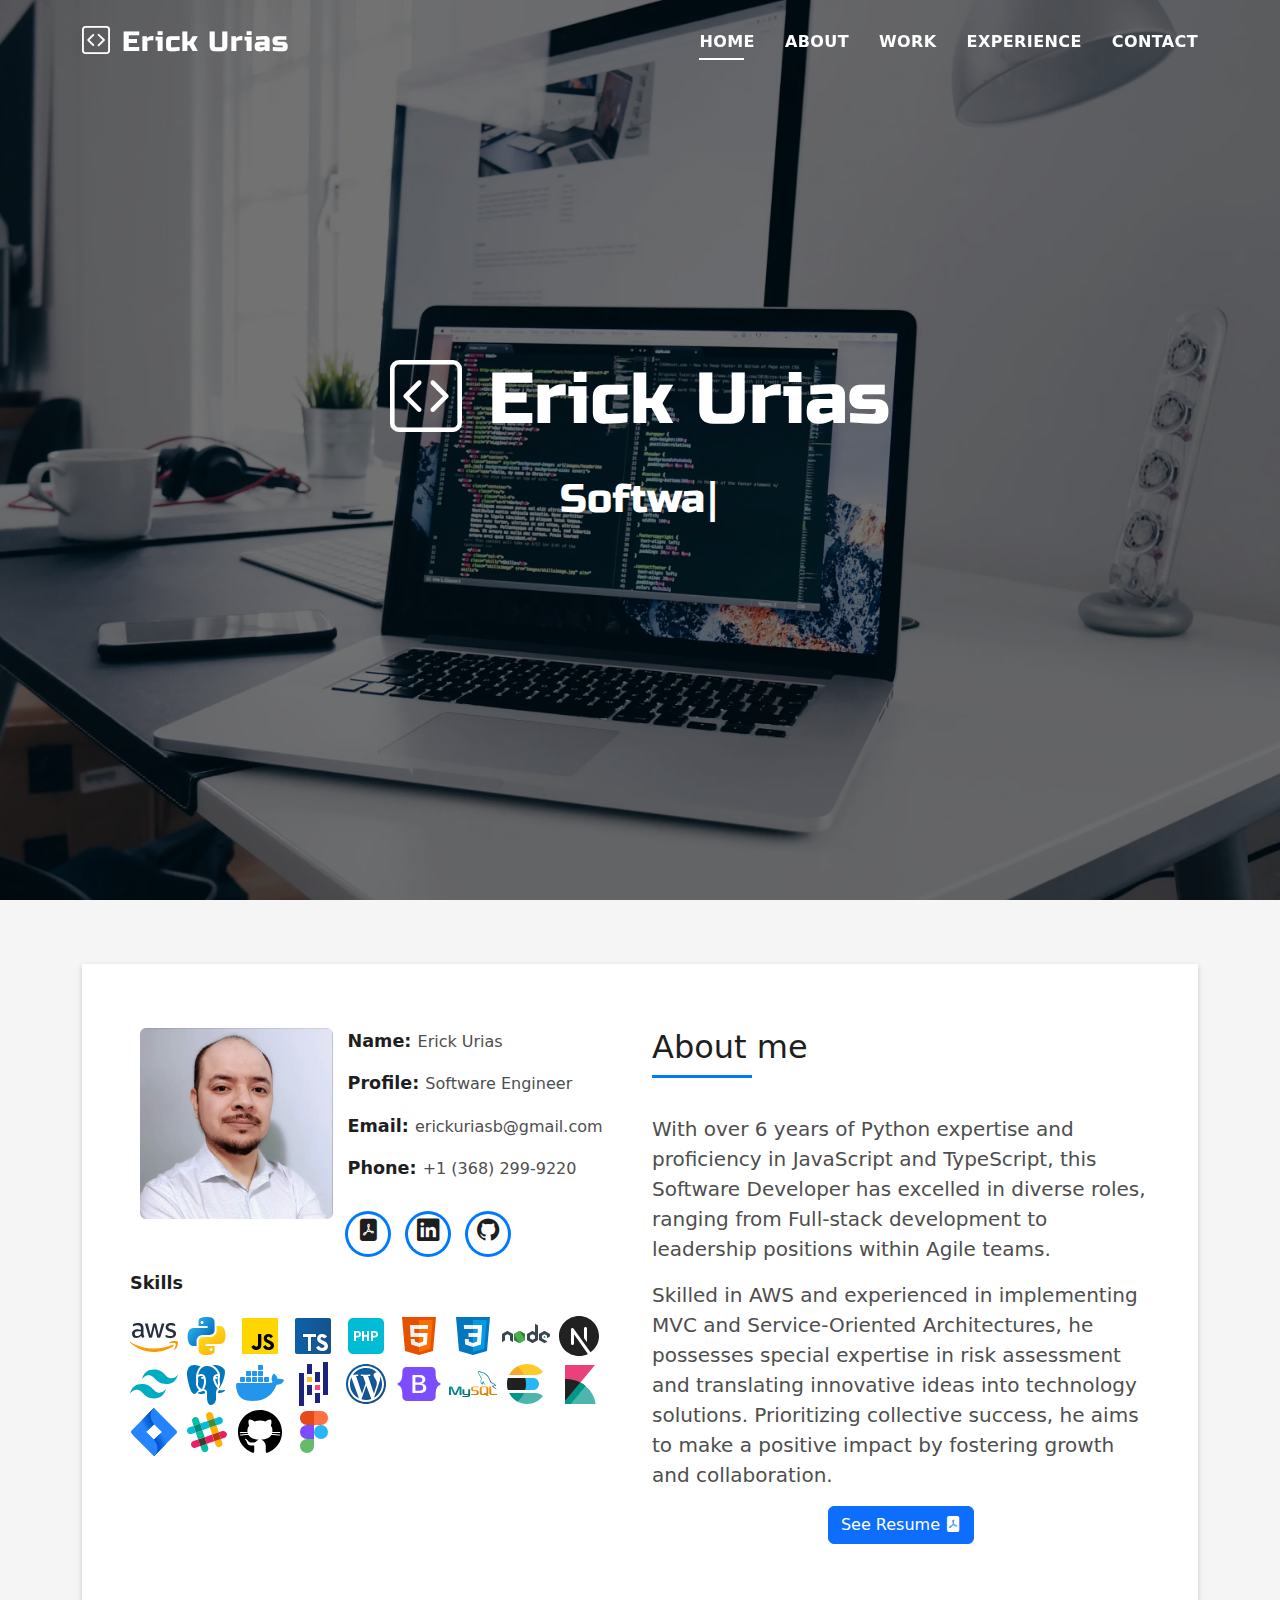
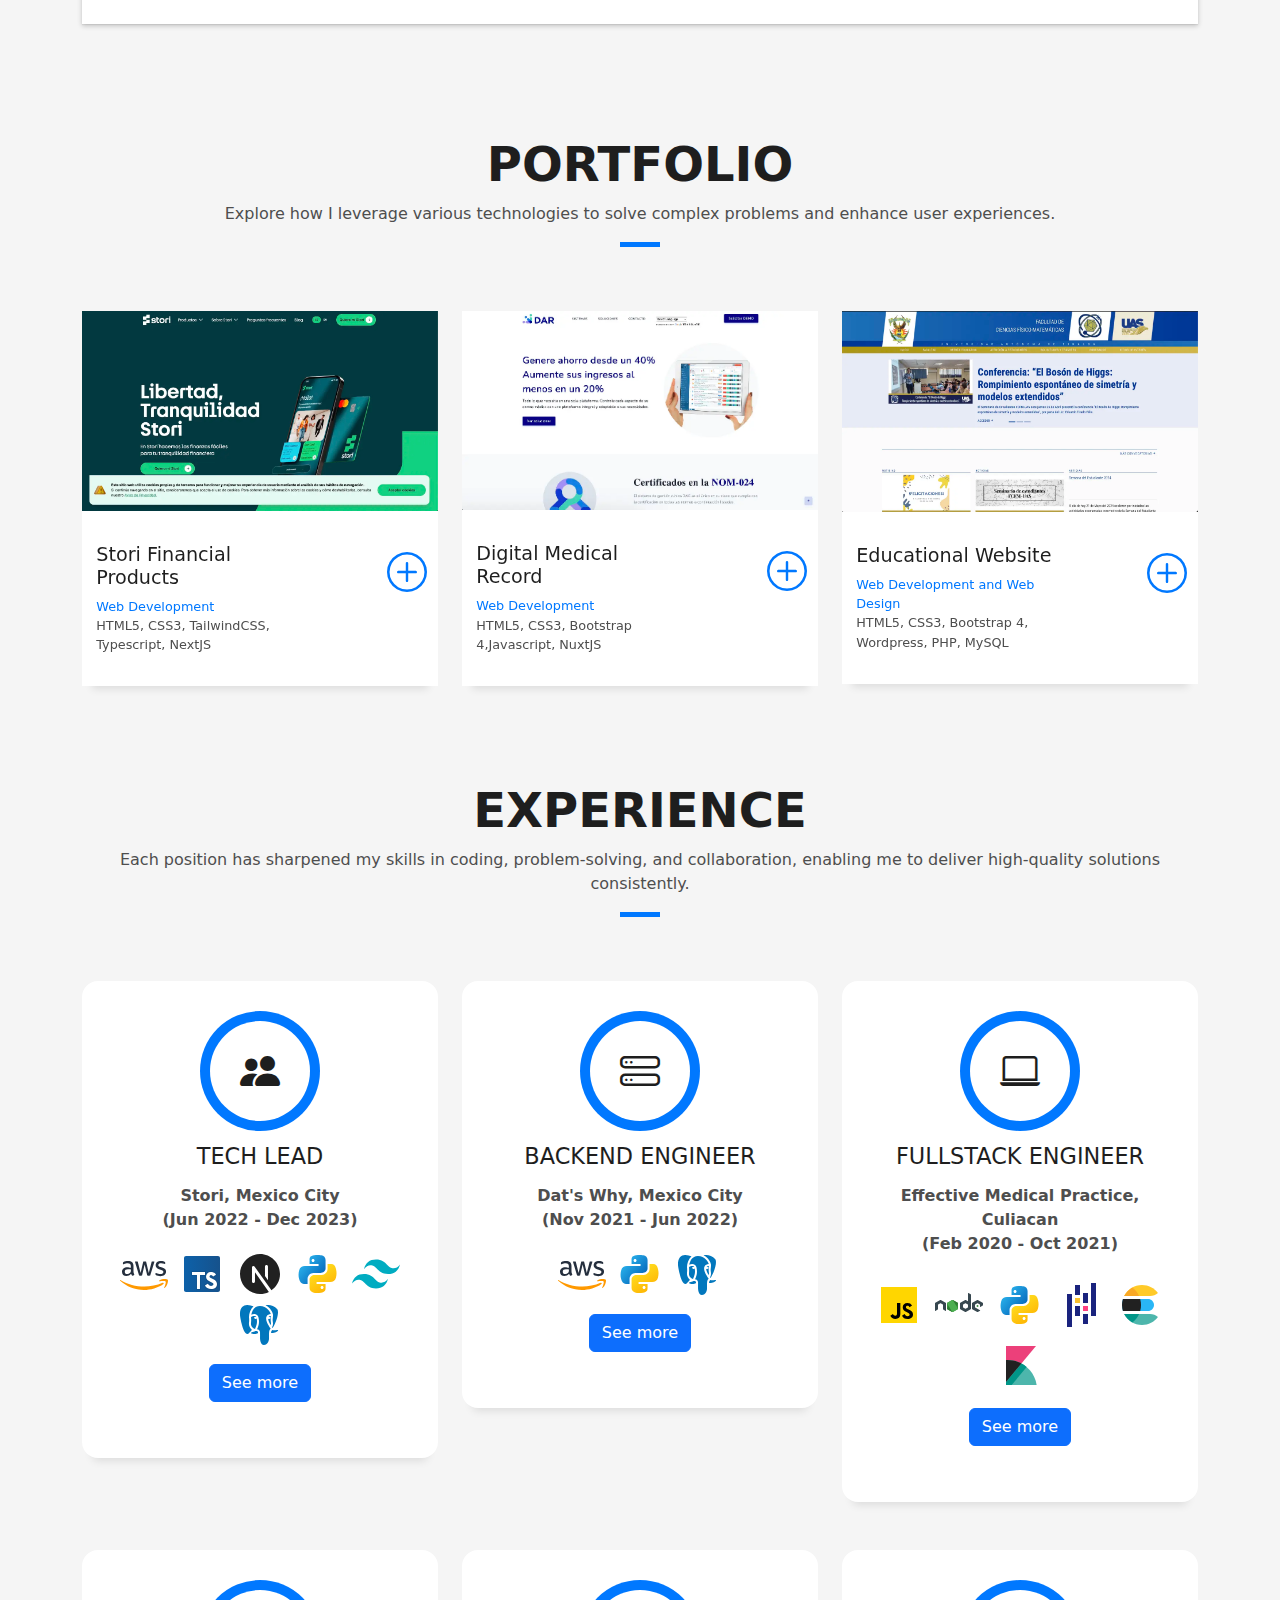
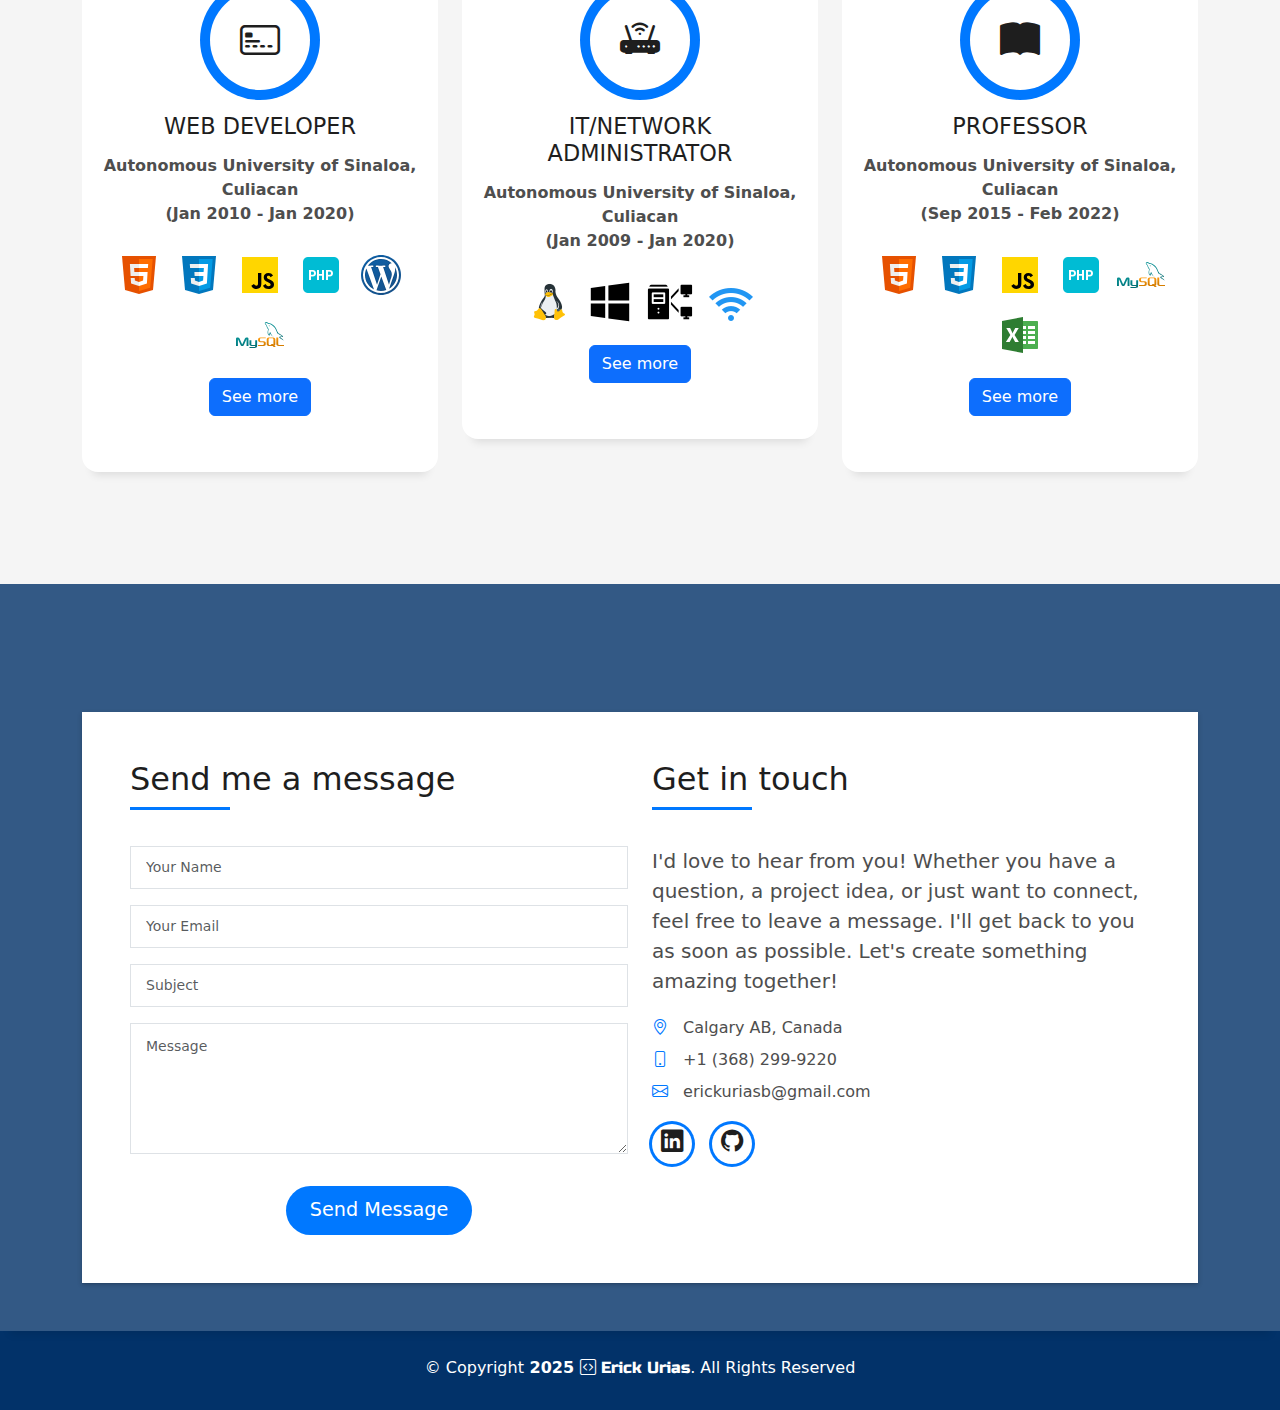
<file: index.html>
<!DOCTYPE html>
<html lang="en">

<head>
  <meta charset="utf-8">
  <meta content="width=device-width, initial-scale=1.0" name="viewport">

  <title>Erick Urias Portfolio</title>
  <meta content="" name="description">
  <meta content="" name="keywords">

  <!-- Favicons -->
  <link href="assets/img/favicon.svg" rel="icon">
  <link href="assets/img/favicon.svg" rel="apple-touch-icon">

  <!-- Vendor CSS Files -->
  <link href="assets/vendor/bootstrap/css/bootstrap.min.css" rel="stylesheet">
  <link href="assets/vendor/bootstrap-icons/bootstrap-icons.css" rel="stylesheet">
  <link href="assets/vendor/glightbox/css/glightbox.min.css" rel="stylesheet">
  <link href="assets/vendor/swiper/swiper-bundle.min.css" rel="stylesheet">

  <!-- Template Main CSS File -->
  <link href="assets/css/style.css" rel="stylesheet">
  <style>
    @import url('https://fonts.googleapis.com/css2?family=Inter:wght@100..900&family=Orbitron:wght@400..900&family=Russo+One&display=swap');

    .erick-logo {
      font-family: "Russo One", sans-serif;
      font-weight: 400;
      font-style: normal;
    }
  </style>
</head>

<body>
  <!-- ======= Header ======= -->
  <header id="header" class="fixed-top">
    <div class="container d-flex align-items-center justify-content-between">

      <h1 class="logo"><a href="/"><i class="bi bi-code-square"></i> <span class="erick-logo">Erick Urias</span></a>
      </h1>

      <nav id="navbar" class="navbar">
        <ul>
          <li><a class="nav-link scrollto active" href="#hero">Home</a></li>
          <li><a class="nav-link scrollto" href="#about">About</a></li>
          <li><a class="nav-link scrollto " href="#work">Work</a></li>
          <li><a class="nav-link scrollto" href="#experience">Experience</a></li>
          <li><a class="nav-link scrollto" href="#contact">Contact</a></li>
        </ul>
        <i class="bi bi-list mobile-nav-toggle"></i>
      </nav><!-- .navbar -->

    </div>
  </header><!-- End Header -->

  <!-- ======= Hero Section ======= -->
  <div id="hero" class="hero route bg-image" style="background-image: url(assets/img/background-hero.webp)">
    <div class="overlay-itro"></div>
    <div class="hero-content display-table">
      <div class="table-cell">
        <div class="container">
          <!--<p class="display-6 color-d">Hello, world!</p>-->
          <h1 class="hero-title mb-4"><i class="bi bi-code-square"></i> <span class="erick-logo">Erick Urias</span></h1>
          <p class="hero-subtitle"><span class="typed erick-logo"
              data-typed-items="Software Engineer, Tech Lead, Backend,Fullstack"></span></p>
          <!-- <p class="pt-3"><a class="btn btn-primary btn js-scroll px-4" href="#about" role="button">Learn More</a></p> -->
        </div>
      </div>
    </div>
  </div><!-- End Hero Section -->

  <main id="main">

    <!-- ======= About Section ======= -->
    <section id="about" class="about-mf sect-pt4 route">
      <div class="container">
        <div class="row">
          <div class="col-sm-12">
            <div class="box-shadow-full">
              <div class="row">
                <div class="col-md-6">
                  <div class="row">
                    <div class="col-sm-6 col-md-5">
                      <div class="about-img">
                        <img loading="lazy" src="assets/img/erick.webp" class="img-fluid rounded b-shadow-a" alt="">
                      </div>
                    </div>
                    <div class="col-sm-6 col-md-7">
                      <div class="about-info">
                        <p><span class="title-s">Name: </span> <span>Erick Urias</span></p>
                        <p><span class="title-s">Profile: </span> <span>Software Engineer</span></p>
                        <p><span class="title-s">Email: </span> <span>erickuriasb@gmail.com</span></p>
                        <p><span class="title-s">Phone: </span> <span>+1 (368) 299-9220</span></p>
                      </div>
                      <div class="socials">
                        <ul>
                          <li><a href="assets/docs/Resume_Erick_Urias.pdf" target="_blank" alt="Resume"><span
                                class="ico-circle"><i class="bi bi-file-pdf-fill"></i></span></a></li>
                          <li><a href="https://www.linkedin.com/in/erick-urias-bernal/" target="_blank"
                              alt="Linked In Profile"><span class="ico-circle"><i class="bi bi-linkedin"></i></span></a>
                          </li>
                          <li><a href="https://github.com/erickuriasb" target="_blank" alt="Github Profile"><span
                                class="ico-circle"><i class="bi bi-github"></i></span></a></li>
                        </ul>
                      </div>
                    </div>
                  </div>
                  <div class="skill-mf">
                    <p class="title-s">Skills</p>
                    <p>
                      <img loading="lazy" src="assets/img/icons/aws.svg" alt="Amazon Web Services"
                        area-label="Amazon Web Services">
                      <img loading="lazy" src="assets/img/icons/python.svg" alt="Python">
                      <img loading="lazy" src="assets/img/icons/js.svg" alt="Javascript">
                      <img loading="lazy" src="assets/img/icons/ts.svg" alt="Typescript">
                      <img loading="lazy" src="assets/img/icons/php.png" alt="PHP">
                      <img loading="lazy" src="assets/img/icons/html5.svg" alt="HTML 5">
                      <img loading="lazy" src="assets/img/icons/css3.svg" alt="CSS 3">
                      <img loading="lazy" src="assets/img/icons/nodejs.svg" alt="NodeJS">
                      <img loading="lazy" src="assets/img/icons/nextjs.svg" alt="NextJS">
                      <img loading="lazy" src="assets/img/icons/tailwind.svg" alt="Tailwind CSS">
                      <img loading="lazy" src="assets/img/icons/postgresql.svg" alt="PostgreSQL">
                      <img loading="lazy" src="assets/img/icons/docker.svg" alt="Docker">
                      <img loading="lazy" src="assets/img/icons/pandas.svg" alt="Pandas">
                      <img loading="lazy" src="assets/img/icons/wordpress.svg" alt="Wordpress">
                      <img loading="lazy" src="assets/img/icons/bootstrap.svg" alt="Bootstrap">
                      <img loading="lazy" src="assets/img/icons/mysql.svg" alt="MySQL">
                      <img loading="lazy" src="assets/img/icons/elasticsearch.svg" alt="Elasticsearch">
                      <img loading="lazy" src="assets/img/icons/kibana.svg" alt="Kibana">
                      <img loading="lazy" src="assets/img/icons/jira.svg" alt="Jira">
                      <img loading="lazy" src="assets/img/icons/slack.svg" alt="Slack">
                      <img loading="lazy" src="assets/img/icons/github.svg" alt="Github">
                      <img loading="lazy" src="assets/img/icons/figma.svg" alt="Figma">
                    </p>
                  </div>
                </div>
                <div class="col-md-6">
                  <div class="about-me pt-4 pt-md-0">
                    <div class="title-box-2">
                      <h5 class="title-left">
                        About me
                      </h5>
                    </div>
                    <p class="lead">
                      With <strong>over 6 years of Python expertise</strong> and proficiency in JavaScript and
                      TypeScript, this Software Developer has <strong>excelled in diverse roles</strong>, ranging from
                      Full-stack development to <strong>leadership</strong> positions within Agile teams.
                    </p>
                    <p class="lead">
                      <strong>Skilled in AWS</strong> and experienced in implementing MVC and Service-Oriented
                      Architectures, he possesses special expertise in <strong>risk assessment</strong> and
                      <strong>translating innovative ideas into technology solutions</strong>. Prioritizing collective
                      success, he aims to make a positive impact by <strong>fostering growth and collaboration</strong>.
                    </p>
                    <p class="text-center">
                      <a href="assets/docs/Resume_Erick_Urias.pdf" target="_blank"><button class="btn btn-primary">See
                          Resume <i class="bi bi-file-pdf-fill"></i></button></a>
                    </p>
                  </div>
                </div>
              </div>
            </div>
          </div>
        </div>
      </div>
    </section><!-- End About Section -->

    <!-- ======= Portfolio Section ======= -->
    <section id="work" class="portfolio-mf sect-pt4 route">
      <div class="container">
        <div class="row">
          <div class="col-sm-12">
            <div class="title-box text-center">
              <h3 class="title-a">
                Portfolio
              </h3>
              <p class="subtitle-a">
                Explore how I leverage various technologies to solve complex problems and enhance user experiences.
              </p>
              <div class="line-mf"></div>
            </div>
          </div>
        </div>
        <div class="row justify-content-center">
          <div class="col-md-4">
            <div class="work-box">
              <a href="assets/img/portfolio-1.webp" data-gallery="portfolioGallery" class="portfolio-lightbox">
                <div class="work-img">
                  <img loading="lazy" src="assets/img/portfolio-1.webp" alt="" class="img-fluid">
                </div>
              </a>
              <div class="work-content">
                <div class="row">
                  <div class="col-sm-8">
                    <h2 class="w-title">Stori Financial Products</h2>
                    <div class="w-more">
                      <span class="w-ctegory">Web Development</span>
                      <p>HTML5, CSS3, TailwindCSS, Typescript, NextJS</p>
                    </div>
                  </div>
                  <div class="col-sm-4">
                    <div class="w-like">
                      <a href="portfolio-1-details.html"> <span class="bi bi-plus-circle"></span></a>
                    </div>
                  </div>
                </div>
              </div>
            </div>
          </div>
          <div class="col-md-4">
            <div class="work-box">
              <a href="assets/img/portfolio-2.webp" data-gallery="portfolioGallery" class="portfolio-lightbox">
                <div class="work-img">
                  <img loading="lazy" src="assets/img/portfolio-2.webp" alt="" class="img-fluid">
                </div>
              </a>
              <div class="work-content">
                <div class="row">
                  <div class="col-sm-8">
                    <h2 class="w-title">Digital Medical Record</h2>
                    <div class="w-more">
                      <span class="w-ctegory">Web Development</span>
                      <p>HTML5, CSS3, Bootstrap 4,Javascript, NuxtJS</p>
                    </div>
                  </div>
                  <div class="col-sm-4">
                    <div class="w-like">
                      <a href="portfolio-2-details.html"> <span class="bi bi-plus-circle"></span></a>
                    </div>
                  </div>
                </div>
              </div>
            </div>
          </div>
          <div class="col-md-4">
            <div class="work-box">
              <a href="assets/img/portfolio-3.webp" data-gallery="portfolioGallery" class="portfolio-lightbox">
                <div class="work-img">
                  <img loading="lazy" src="assets/img/portfolio-3.webp" alt="" class="img-fluid">
                </div>
              </a>
              <div class="work-content">
                <div class="row">
                  <div class="col-sm-8">
                    <h2 class="w-title">Educational Website</h2>
                    <div class="w-more">
                      <span class="w-ctegory">Web Development and Web Design</span>
                      <p>HTML5, CSS3, Bootstrap 4, Wordpress, PHP, MySQL</p>
                    </div>
                  </div>
                  <div class="col-sm-4">
                    <div class="w-like">
                      <a href="portfolio-3-details.html"> <span class="bi bi-plus-circle"></span></a>
                    </div>
                  </div>
                </div>
              </div>
            </div>
          </div>
        </div>
      </div>
    </section><!-- End Portfolio Section -->

    <!-- ======= Services Section ======= -->
    <section id="experience" class="services-mf pt-5 route">
      <div class="container">
        <div class="row">
          <div class="col-sm-12">
            <div class="title-box text-center">
              <h3 class="title-a">
                Experience
              </h3>
              <p class="subtitle-a">
                Each position has sharpened my skills in coding, problem-solving, and collaboration, enabling me to
                deliver high-quality solutions consistently.
              </p>
              <div class="line-mf"></div>
            </div>
          </div>
        </div>
        <div class="row justify-content-center">
          <div class="col-md-4">
            <div class="service-box">
              <div class="service-ico">
                <span class="ico-circle"><i class="bi bi-people-fill"></i></span>
              </div>
              <div class="service-content">
                <h2 class="s-title">Tech Lead</h2>
                <!-- <p class="s-description text-center">
                  Jira, Project Management, Scrum Master, Mentoring ...
                </p> -->
                <p class=" fw-bold text-center">Stori, Mexico City<br />(Jun 2022 - Dec 2023)</p>
                <p class="fs-2">
                  <img loading="lazy" src="assets/img/icons/aws.svg" alt="">
                  <img loading="lazy" src="assets/img/icons/ts.svg" alt="">
                  <img loading="lazy" src="assets/img/icons/nextjs.svg" alt="">
                  <img loading="lazy" src="assets/img/icons/python.svg" alt="">
                  <img loading="lazy" src="assets/img/icons/tailwind.svg" alt="">
                  <img loading="lazy" src="assets/img/icons/postgresql.svg" alt="">
                </p>
                <p class="s-description text-center">
                  <button class="btn btn-primary" data-bs-toggle="modal" data-bs-target="#leadership-see-more">See
                    more</button>
                </p>
                <!-- Modal -->
                <div class="modal fade" id="leadership-see-more" data-bs-backdrop="static" data-bs-keyboard="false"
                  tabindex="-1" aria-labelledby="staticBackdropLabel" aria-hidden="true">
                  <div class="modal-dialog modal-lg modal-dialog-centered modal-dialog-scrollable">
                    <div class="modal-content">
                      <div class="modal-header">
                        <button type="button" class="btn-close" data-bs-dismiss="modal" aria-label="Close"></button>
                      </div>
                      <div class="modal-body text-start">
                        <h2 class="text-center">Tech Lead at Stori</h2>
                        <p class="lead text-center">Mexico City<br />(Jun 2022 - Dec 2023)</p>
                        <p class="lead fw-bold">Company Description:</p>
                        <p>Stori is a Financial Institution in Mexico and Latin America, offers different products like
                          credit cards, debit cards and loans.</p>
                        <p class="lead fw-bold">Responsabilities:</p>
                        <p>
                          <i class="bi bi-check-square-fill"></i> Negotiate with stakeholders for goals definition.
                          <br />
                          <i class="bi bi-check-square-fill"></i> Communicate stakeholders progress and delays.
                          <br />
                          <i class="bi bi-check-square-fill"></i> Communicate with pairs for collaboration.
                          <br />
                          <i class="bi bi-check-square-fill"></i> Define architectural designs and deside technologies
                          to use.
                          <br />
                          <i class="bi bi-check-square-fill"></i> Lead the teams and provide technical guidance.
                          <br />
                          <i class="bi bi-check-square-fill"></i> Provide mentoring for professional growing.
                          <br />
                          <i class="bi bi-check-square-fill"></i> Project Management for successful time usage and goals
                          achievement.
                          <br />
                          <i class="bi bi-check-square-fill"></i> Create and mantain properly updated the project's
                          documentation.
                          <br />
                          <i class="bi bi-check-square-fill"></i> Contribute to the team progress with PR Reviews and
                          resolve stuck tasks and fix critical bugs.
                          <br />
                          <i class="bi bi-check-square-fill"></i> Review the progress of User Stories and provide
                          guidance for the successful accomplishment.
                        </p>
                        <p class="lead fw-bold">Project: Construye</p>
                        <p>
                          <span class="fw-bold">Description:</span> Project aimed at increasing the use of credit
                          products, for this we created and implemented a gamification system in the mobile app to
                          encourage purchases and payments, the user gets prizes for achieving goals within the time of
                          its statement.

                        </p>
                        <p>
                          <span class="fw-bold">Achievements:</span>
                        <ul>
                          <li>
                            We achieved a 35% increase in credit card usage. Improved user engagement.
                          </li>
                          <li>
                            We achieved the effective collaboration of the team members, it was a multidisciplinary team
                            where design, backend engineers, mobile engineers, business analysts and product developers
                            actively participated.
                          </li>
                        </ul>
                        </p>
                        <p>
                          <span class="fw-bold">Challenges:</span>
                        <ul>
                          <li>
                            We had difficulties to achieve the implementation of the app due to the lack of seniority of
                            the mobile developers. But we managed to move forward and launch the project in a timely
                            manner with constant follow-up and effective mentoring.
                          </li>
                        </ul>
                        </p>
                        <p>
                          <span class="fw-bold">Technologies:</span> Jira, Confluence, Google Workplace, Slack, Github,
                          Python, AWS (Lambdas, S3, Cloud Formation, ECS, Cloudwatch, Aurora), PostgreSQL, Docker,
                          Grafana, Swagger, Amplidute, Firebase, Apptimize.
                        </p>
                        <p class="lead fw-bold">Project: Website</p>
                        <p>
                          <span class="fw-bold">Description:</span> This project consisted in designing, planning and
                          putting online the new website of the company where the information of the products offered is
                          displayed, as well as the section where the users make their application process to become
                          clients.
                        </p>
                        <p>
                          <span class="fw-bold">Achievements:</span>
                        <ul>
                          <li>
                            We achieved a 35% increase in credit card usage. Improved user engagement.
                          </li>
                          <li>
                            We achieved the effective collaboration of the team members, it was a multidisciplinary team
                            where design, backend engineers, mobile engineers, business analysts and product developers
                            actively participated.
                          </li>
                        </ul>
                        </p>
                        <p>
                          <span class="fw-bold">Challenges:</span>
                        <ul>
                          <li>
                            We had difficulties to achieve the implementation of the app due to the lack of seniority of
                            the mobile developers. But we managed to move forward and launch the project in a timely
                            manner with constant follow-up and effective mentoring.
                          </li>
                        </ul>
                        </p>
                        <p>
                          <span class="fw-bold">Technologies:</span> Jira, Confluence, Google Workplace, Slack, Github,
                          Python, Javascript, Typescript, NextJS, TailwindCSS, AWS (Lambdas, EC2, S3, Cloud Formation,
                          Elastic Beanstalk, Cloud Front, Cloudwatch, Aurora), PostgreSQL, Grafana, Swagger, Google
                          Optimize, Google Tag Manager, Google Analytics, Amplitude.
                        </p>
                      </div>
                      <div class="modal-footer">
                        <button type="button" class="btn btn-primary" data-bs-dismiss="modal">Close</button>
                      </div>
                    </div>
                  </div>
                </div>
                <!-- End Modal -->
              </div>
            </div>
          </div>
          <div class="col-md-4">
            <div class="service-box">
              <div class="service-ico">
                <span class="ico-circle"><i class="bi bi-hdd-stack"></i></span>
              </div>
              <div class="service-content">
                <h2 class="s-title">Backend Engineer</h2>
                <!-- <p class="s-description text-center">
                  Python, Javascript, NodeJS, Express, FastAPI, PostgreSQL ...
                </p> -->
                <p class="fw-bold text-center">Dat's Why, Mexico City<br />(Nov 2021 - Jun 2022)</p>
                <p class="fs-2">
                  <img loading="lazy" src="assets/img/icons/aws.svg" alt="">
                  <img loading="lazy" src="assets/img/icons/python.svg" alt="">
                  <img loading="lazy" src="assets/img/icons/postgresql.svg" alt="">

                </p>
                <p class="s-description text-center">
                  <button class="btn btn-primary" data-bs-toggle="modal" data-bs-target="#backend-see-more">See
                    more</button>
                </p>
                <!-- Modal -->
                <div class="modal fade" id="backend-see-more" data-bs-backdrop="static" data-bs-keyboard="false"
                  tabindex="-1" aria-labelledby="staticBackdropLabel" aria-hidden="true">
                  <div class="modal-dialog modal-lg modal-dialog-centered modal-dialog-scrollable">
                    <div class="modal-content">
                      <div class="modal-header">
                        <button type="button" class="btn-close" data-bs-dismiss="modal" aria-label="Close"></button>
                      </div>
                      <div class="modal-body text-start">
                        <h2 class="text-center">As Backend Engineer at Dat's Why Geobehavioral Insights</h2>
                        <p class="lead text-center">Mexico City<br />(Nov 2021 - Jun 2022)</p>
                        <p class="lead fw-bold">Company Description:</p>
                        <p>Dat's Why is a company that develops a platform specialized in positioning ads in the cities
                          for advertising campaigns and traffic analysis in real time.</p>
                        <p class="lead fw-bold">Responsabilities:</p>
                        <p>
                          <i class="bi bi-check-square-fill"></i> Maintain existing endpoints and functionalities.
                          <br />
                          <i class="bi bi-check-square-fill"></i> Create new endpoints to support desired new
                          functionalities.
                          <br />
                          <i class="bi bi-check-square-fill"></i> Fix bugs and support team during PR Reviews.

                        </p>
                        <p class="lead fw-bold">Project: OOH</p>
                        <p>
                          <span class="fw-bold">Description:</span> Out Of Home is a web platform for the management of
                          strategic points within the cities for ad placement, it uses real time mobility data to locate
                          the best places to place ads and have the best exposure.
                        </p>
                        <p>
                          <span class="fw-bold">Achivements:</span>
                        <ul>
                          <li>Achivement</li>
                        </ul>
                        </p>
                        <p>
                          <span class="fw-bold">Challenges:</span>
                        <ul>
                          <li>
                            Challenge
                          </li>
                        </ul>
                        </p>

                        <p class="lead fw-bold">Technologies:</p>
                        <p>Jira, Confluence, Slack, Python, FastAPI, SQLAlchemy, Pydantic, Celery, AWS (EC2, S3,
                          Cloudwatch, Aurora), PostgreSQL, Docker, Grafana, Swagger</p>
                      </div>
                      <div class="modal-footer">
                        <button type="button" class="btn btn-primary" data-bs-dismiss="modal">Close</button>
                      </div>
                    </div>
                  </div>
                </div>
                <!-- End Modal -->
              </div>
            </div>
          </div>
          <div class="col-md-4">
            <div class="service-box">
              <div class="service-ico">
                <span class="ico-circle"><i class="bi bi-laptop"></i></span>
              </div>
              <div class="service-content">
                <h2 class="s-title">Fullstack Engineer</h2>
                <p class=" fw-bold text-center">Effective Medical Practice, Culiacan<br />(Feb 2020 - Oct 2021)</p>
                <p class="fs-1">
                  <img loading="lazy" src="assets/img/icons/js.svg" alt="">
                  <img loading="lazy" src="assets/img/icons/nodejs.svg" alt="">
                  <img loading="lazy" src="assets/img/icons/python.svg" alt="">
                  <img loading="lazy" src="assets/img/icons/pandas.svg" alt="">
                  <img loading="lazy" src="assets/img/icons/elasticsearch.svg" alt="">
                  <img loading="lazy" src="assets/img/icons/kibana.svg" alt="">
                </p>
                <p class="s-description text-center">
                  <button class="btn btn-primary" data-bs-toggle="modal" data-bs-target="#fullstack-see-more">See
                    more</button>
                </p>
                <!-- Modal -->
                <div class="modal fade" id="fullstack-see-more" data-bs-backdrop="static" data-bs-keyboard="false"
                  tabindex="-1" aria-labelledby="staticBackdropLabel" aria-hidden="true">
                  <div class="modal-dialog modal-lg modal-dialog-centered modal-dialog-scrollable">
                    <div class="modal-content">
                      <div class="modal-header">
                        <button type="button" class="btn-close" data-bs-dismiss="modal" aria-label="Close"></button>
                      </div>
                      <div class="modal-body text-start">
                        <h2 class="text-center">As Fullstack Engineer at Effective Medical Practice</h2>
                        <p class="lead text-center">Culiacan, Sinaloa<br />(Feb 2020 - Oct 2021)</p>
                        <p class="lead fw-bold">Company Description:</p>
                        <p>Effective Medical Practice is a mexican startup located in Culiacan, Sinaloa. DAR is a
                          hospital management platform, composed of different modules for patient care and registration
                          of activities within medical offices, clinics and hospitals.</p>
                        <p class="lead fw-bold">Responsabilities:</p>
                        <p>
                          <i class="bi bi-check-square-fill"></i> Negotiate with directors for goals definition and
                          inform progress.
                          <br />
                          <i class="bi bi-check-square-fill"></i> Design and develop website to display modules
                          description and functionality.
                        </p>
                        <p class="lead fw-bold">Project: Website</p>
                        <p>
                          <span class="fw-bold">Description:</span> This project consisted in designing, planning and
                          putting online the new website of the company where the information of the products offered is
                          displayed, as well as the section where the users make their application process to become
                          clients.
                        </p>
                        <p>
                          <span class="fw-bold">Achievements:</span>
                        <ul>
                          <li>
                            The website is available online and serves for new users interested in acquiring the main
                            system to review the main features of each module, as well as video demonstrations.
                          </li>
                        </ul>
                        </p>
                        <p>
                          <span class="fw-bold">Challenges:</span>
                        <ul>
                          <li>
                            It was very interesting and entertaining to use a new framework (NuxtJS) that I had not used
                            in a project before.
                          </li>
                        </ul>
                        </p>
                        <p>
                          <span class="fw-bold">Technologies:</span> ClickUp, Notion, Slack, HTML5, CSS3, Javascript,
                          NodeJS, Bootstrap, Gitlab, NuxtJS, Ngnx
                        </p>
                        <p class="lead fw-bold">Project: DAR BI Platform</p>
                        <p>
                          <span class="fw-bold">Description:</span> For this project the main objective was to build a
                          platform where all the data generated by the main system (DAR) could be displayed and
                          visualized in a user friendly way, through interactive graphs to make analysis to obtain
                          insights. This platform was intended for management level users in hospitals and clinics to
                          use this information for data-driven decision making.
                        </p>
                        <p>
                          <span class="fw-bold">Achievements:</span>
                        <ul>
                          <li>
                            ETL processes were effectively created to extract and transform the data to make it suitable
                            for analysis.
                          </li>
                          <li>
                            Having the data processed and ready for analysis in the data warehouse, the Kibana tool was
                            configured, where the information was displayed through interactive graphs for analysis.
                          </li>
                          <li>
                            The BI platform was integrated as part of the main system and the accesses were configured
                            so that only executive users could access it.
                          </li>
                        </ul>
                        </p>
                        <p>
                          <span class="fw-bold">Challenges:</span>
                        <ul>
                          <li>
                            I learned a lot about the treatment and transformation of data, its extraction by means of
                            programmed processes.
                          </li>
                          <li>
                            It was complicated to achieve the correct visualization of the data in the interactive
                            dashboards, I had to learn more about statistical analysis. The graphics had to show the
                            information in a clear and simple way, besides allowing the user to go deeper and make more
                            exhaustive analysis according to his needs.
                          </li>
                          <li>
                            A major challenge during the development of this project was to gather information through
                            frequent interviews with hospital managers, which allowed me to understand more deeply what
                            they would be interested in seeing displayed on the charts.
                          </li>
                        </ul>
                        </p>
                        <p>
                          <span class="fw-bold">Technologies:</span> ClickUp, Notion, Slack, Python, Pandas, Seaborn,
                          Elasticsearch, Kibana
                        </p>
                      </div>
                      <div class="modal-footer">
                        <button type="button" class="btn btn-primary" data-bs-dismiss="modal">Close</button>
                      </div>
                    </div>
                  </div>
                </div>
                <!-- End Modal -->
              </div>
            </div>
          </div>

          <div class="col-md-4">
            <div class="service-box">
              <div class="service-ico">
                <span class="ico-circle"><i class="bi bi-credit-card-2-front"></i></span>
              </div>
              <div class="service-content">
                <h2 class="s-title">Web Developer</h2>
                <p class=" fw-bold text-center">Autonomous University of Sinaloa, Culiacan<br />(Jan 2010 - Jan 2020)
                </p>
                <p class="fs-1">
                  <img loading="lazy" src="assets/img/icons/html5.svg" alt="">
                  <img loading="lazy" src="assets/img/icons/css3.svg" alt="">
                  <img loading="lazy" src="assets/img/icons/js.svg" alt="">
                  <img loading="lazy" src="assets/img/icons/php.png" alt="">
                  <img loading="lazy" src="assets/img/icons/wordpress.svg" alt="">
                  <img loading="lazy" src="assets/img/icons/mysql.svg" alt="">
                </p>
                <p class="s-description text-center">
                  <button class="btn btn-primary" data-bs-toggle="modal" data-bs-target="#web-developer-see-more">See
                    more</button>
                </p>
                <!-- Modal -->
                <div class="modal fade" id="web-developer-see-more" data-bs-backdrop="static" data-bs-keyboard="false"
                  tabindex="-1" aria-labelledby="staticBackdropLabel" aria-hidden="true">
                  <div class="modal-dialog modal-lg modal-dialog-centered modal-dialog-scrollable">
                    <div class="modal-content">
                      <div class="modal-header">
                        <button type="button" class="btn-close" data-bs-dismiss="modal" aria-label="Close"></button>
                      </div>
                      <div class="modal-body text-start">
                        <h2 class="text-center">As Web Developer at Autonomous University of Sinaloa</h2>
                        <p class="lead text-center">Culiacan, Sinaloa<br />(Jan 2010 - Jan 2020)</p>
                        <p class="lead fw-bold">Company Description:</p>
                        <p>The Autonomous University of Sinaloa is a higher education institution that offers
                          undergraduate and graduate educational programs. It is one of the most important universities
                          with the largest enrollment in the northwestern region of Mexico, widely recognized for its
                          quality and high standards, it is ranked 3rd in the country for enrollment and educational
                          quality.</p>
                        <p>
                          I had the opportunity to work at the Faculty of Physical-Mathematical Sciences where I was in
                          charge of developing several web projects, and at the same time I was in charge of keeping the
                          computer network and IT systems working properly.
                        </p>
                        <p class="lead fw-bold">Responsabilities:</p>
                        <p>
                          <i class="bi bi-check-square-fill"></i> Negotiate with directors for goals definition and
                          inform progress.
                          <br />
                          <i class="bi bi-check-square-fill"></i> Design and develop website to display modules
                          description and functionality.
                        </p>
                        <p class="lead fw-bold">Projects:</p>
                        <p>
                          <span class="fw-bold">Website:</span> This project consisted of designing and developing a new
                          website for the faculty that would follow the design guidelines of the university's official
                          website, displaying information about the educational programs, important dates and enrollment
                          process, as well as the undergraduate and graduate programs of study.
                        </p>
                        <p>
                          An important addition was to incorporate the platform so that teachers and students could use
                          Moodle and could complement classes with online activities, this later served well during the
                          period of the pandemic as it had the ability to attend classes online.
                        </p>
                        <p class="lead fw-bold">Technologies:</p>
                        <p>HTML5, CSS3, Javascript, Worpress, Moodle, PHP, Bootstrap, MySQL</p>
                      </div>
                      <div class="modal-footer">
                        <button type="button" class="btn btn-primary" data-bs-dismiss="modal">Close</button>
                      </div>
                    </div>
                  </div>
                </div>
                <!-- End Modal -->
              </div>
            </div>
          </div>

          <div class="col-md-4">
            <div class="service-box">
              <div class="service-ico">
                <span class="ico-circle"><i class="bi bi-router-fill"></i></span>
              </div>
              <div class="service-content">
                <h2 class="s-title">IT/Network Administrator</h2>
                <p class=" fw-bold text-center">Autonomous University of Sinaloa, Culiacan<br />(Jan 2009 - Jan 2020)
                </p>
                <p class="fs-1">
                  <img loading="lazy" src="assets/img/icons/linux.png" alt="Linux">
                  <img loading="lazy" src="assets/img/icons/windows.svg" alt="Windows">
                  <img loading="lazy" src="assets/img/icons/network.png" alt="Network">
                  <img loading="lazy" src="assets/img/icons/wifi.png" alt="Wifi">
                </p>
                <p class="s-description text-center">
                  <button class="btn btn-primary" data-bs-toggle="modal" data-bs-target="#administrator-see-more">See
                    more</button>
                </p>
                <!-- Modal -->
                <div class="modal fade" id="administrator-see-more" data-bs-backdrop="static" data-bs-keyboard="false"
                  tabindex="-1" aria-labelledby="staticBackdropLabel" aria-hidden="true">
                  <div class="modal-dialog modal-lg modal-dialog-centered modal-dialog-scrollable">
                    <div class="modal-content">
                      <div class="modal-header">
                        <button type="button" class="btn-close" data-bs-dismiss="modal" aria-label="Close"></button>
                      </div>
                      <div class="modal-body text-start">
                        <h2 class="text-center">As IT/Network Administrator at Autonomous University of Sinaloa</h2>
                        <p class="lead text-center">Culiacan, Sinaloa<br />(Jan 2009 - Jan 2020)</p>
                        <p class="lead fw-bold">Company Description:</p>
                        <p>The Autonomous University of Sinaloa is a higher education institution that offers
                          undergraduate and graduate educational programs. It is one of the most important universities
                          with the largest enrollment in the northwestern region of Mexico, widely recognized for its
                          quality and high standards, it is ranked 3rd in the country for enrollment and educational
                          quality.</p>
                        <p>
                          I had the opportunity to work at the Faculty of Physical-Mathematical Sciences where I was in
                          charge of developing several web projects, and at the same time I was in charge of keeping the
                          computer network and IT systems working properly.
                        </p>
                        <p class="lead fw-bold">Responsabilities:</p>
                        <p>
                          <i class="bi bi-check-square-fill"></i> Maintain and support the computer network for its
                          proper functioning.
                          <br />
                          <i class="bi bi-check-square-fill"></i> Provide support to users and solve problems related to
                          the use of the network and computer systems.
                          <br />
                          <i class="bi bi-check-square-fill"></i> Manage and maintain the nearly 200 computers
                          distributed throughout the faculty in proper working order.
                          <br />
                          <i class="bi bi-check-square-fill"></i> Maintain the computer classroom equipment in proper
                          working order and with the requested software for use by teachers and students during classes.
                        </p>
                        <p class="lead fw-bold">Projects:</p>
                        <p>
                          <span class="fw-bold">Network:</span> The main objective of this project was to have a network
                          map with a record of each connected device, its characteristics and assigned user, since this
                          did not exist previously and it was a chaos. Incorporate wireless links for coverage
                          throughout the faculty.
                        </p>
                        <p>
                          <span class="fw-bold">Achievements:</span>
                        <ul>
                          <li>
                            A detailed record of the network, devices and users was achieved.
                          </li>
                          <li>
                            Wireless access to the network was incorporated for the use of teachers and students.
                          </li>
                          <li>
                            A video surveillance system was installed throughout the school for increased security.
                          </li>
                        </ul>
                        </p>
                        <p>
                          <span class="fw-bold">Challenges:</span>
                        <ul>
                          <li>
                            Because there was no previous registration, it was complicated to identify each resource,
                            but in the end it was very easy to identify and fix bugs and bottlenecks in the network.
                          </li>

                        </ul>
                        </p>
                        <p class="lead fw-bold">Technologies:</p>
                        <p>Cisco Packet Tracer, Wireshark, Linux, Ngnx</p>
                      </div>
                      <div class="modal-footer">
                        <button type="button" class="btn btn-primary" data-bs-dismiss="modal">Close</button>
                      </div>
                    </div>
                  </div>
                </div>
                <!-- End Modal -->
              </div>
            </div>
          </div>


          <div class="col-md-4">
            <div class="service-box">
              <div class="service-ico">
                <span class="ico-circle"><i class="bi bi-book-fill"></i></span>
              </div>
              <div class="service-content">
                <h2 class="s-title">Professor</h2>
                <p class=" fw-bold text-center">Autonomous University of Sinaloa, Culiacan<br />(Sep 2015 - Feb 2022)
                </p>
                <p class="fs-1">
                  <img loading="lazy" src="assets/img/icons/html5.svg" alt="">
                  <img loading="lazy" src="assets/img/icons/css3.svg" alt="">
                  <img loading="lazy" src="assets/img/icons/js.svg" alt="">
                  <img loading="lazy" src="assets/img/icons/php.png" alt="">
                  <img loading="lazy" src="assets/img/icons/mysql.svg" alt="">
                  <img loading="lazy" src="assets/img/icons/excel.svg" alt="">
                </p>
                <p class="s-description text-center">
                  <button class="btn btn-primary" data-bs-toggle="modal" data-bs-target="#professor-see-more">See
                    more</button>
                </p>
                <!-- Modal -->
                <div class="modal fade" id="professor-see-more" data-bs-backdrop="static" data-bs-keyboard="false"
                  tabindex="-1" aria-labelledby="staticBackdropLabel" aria-hidden="true">
                  <div class="modal-dialog modal-lg modal-dialog-centered modal-dialog-scrollable">
                    <div class="modal-content">
                      <div class="modal-header">
                        <button type="button" class="btn-close" data-bs-dismiss="modal" aria-label="Close"></button>
                      </div>
                      <div class="modal-body text-start">
                        <h2 class="text-center">As Professor at Autonomous University of Sinaloa</h2>
                        <p class="lead fw-bold">Institution Description:</p>
                        <p>The Physics-Mathematics Sciences Faculty of the Autonomous University of Sinaloa is an
                          educational institution that offers educational programs in exact sciences at the graduate and
                          postgraduate level. Also I participated as professor in Computer Science Faculty</p>
                        <p class="lead fw-bold">Courses Imparted:</p>
                        <p>
                          <i class="bi bi-check-square-fill"></i> Introduction to Algorithms
                          <br />
                          <i class="bi bi-check-square-fill"></i> Object Oriented Programming
                          <br />
                          <i class="bi bi-check-square-fill"></i> Numeric Analysis
                          <br />
                          <i class="bi bi-check-square-fill"></i> Frontend Development
                          <br />
                          <i class="bi bi-check-square-fill"></i> Backend Development
                          <br />
                          <i class="bi bi-check-square-fill"></i> Parallel Computation
                        </p>
                      </div>
                      <div class="modal-footer">
                        <button type="button" class="btn btn-primary" data-bs-dismiss="modal">Close</button>
                      </div>
                    </div>
                  </div>
                </div>
                <!-- End Modal -->
              </div>
            </div>
          </div>
        </div><!-- End row -->
      </div>
    </section><!-- End Services Section -->



    <!-- ======= Contact Section ======= -->
    <section id="contact" class="paralax-mf footer-paralax bg-image sect-mt4 route"
      style="background-image: url(assets/img/overlay-bg.webp)">
      <div class="overlay-mf"></div>
      <div class="container">
        <div class="row">
          <div class="col-sm-12">
            <div class="contact-mf">
              <div id="contact" class="box-shadow-full">
                <div class="row">
                  <div class="col-md-6">
                    <div class="title-box-2">
                      <h5 class="title-left">
                        Send me a message
                      </h5>
                    </div>
                    <div>
                      <form action="forms/contact.php" method="post" role="form" class="php-email-form">
                        <div class="row">
                          <div class="col-md-12 mb-3">
                            <div class="form-group">
                              <input type="text" name="name" class="form-control" id="name" placeholder="Your Name"
                                autocomplete="first-name" required>
                            </div>
                          </div>
                          <div class="col-md-12 mb-3">
                            <div class="form-group">
                              <input type="email" class="form-control" name="email" id="email" placeholder="Your Email"
                                autocomplete="family-name" required>
                            </div>
                          </div>
                          <div class="col-md-12 mb-3">
                            <div class="form-group">
                              <input type="text" class="form-control" name="subject" id="subject" placeholder="Subject"
                                autocomplete="subject" required>
                            </div>
                          </div>
                          <div class="col-md-12">
                            <div class="form-group">
                              <textarea class="form-control" name="message" rows="5" placeholder="Message"
                                autocomplete="message" required></textarea>
                            </div>
                          </div>
                          <div class="col-md-12 text-center my-3">
                            <div class="loading">Loading</div>
                            <div class="error-message"></div>
                            <div class="sent-message">Your message has been sent. Thank you!</div>
                          </div>
                          <div class="col-md-12 text-center">
                            <button type="submit" class="button button-a button-big button-rouded">Send Message</button>
                          </div>
                        </div>
                      </form>
                    </div>
                  </div>
                  <div class="col-md-6">
                    <div class="title-box-2 pt-4 pt-md-0">
                      <h5 class="title-left">
                        Get in touch
                      </h5>
                    </div>
                    <div class="more-info">
                      <p class="lead">
                        I'd love to hear from you! Whether you have a question, a project idea, or just want to connect,
                        feel free to leave a message. I'll get back to you as soon as possible. Let's create something
                        amazing together!
                      </p>
                      <ul class="list-ico">
                        <li><span class="bi bi-geo-alt"></span> Calgary AB, Canada</li>
                        <li><span class="bi bi-phone"></span> +1 (368) 299-9220</li>
                        <li><span class="bi bi-envelope"></span> erickuriasb@gmail.com</li>
                      </ul>
                    </div>
                    <div class="socials">
                      <ul>
                        <li><a href="https://www.linkedin.com/in/erick-urias-bernal/" target="_blank"><span
                              class="ico-circle"><i class="bi bi-linkedin"></i></span></a></li>
                        <li><a href="https://github.com/erickuriasb" target="_blank"><span class="ico-circle"><i
                                class="bi bi-github"></i></span></a></li>
                      </ul>
                    </div>
                  </div>
                </div>
              </div>
            </div>
          </div>
        </div>
      </div>
    </section><!-- End Contact Section -->

  </main><!-- End #main -->

  <!-- ======= Footer ======= -->
  <footer>
    <div class="container">
      <div class="row">
        <div class="col-sm-12">
          <div class="copyright-box">
            <p class="copyright">&copy; Copyright<strong> 2025 <i class="bi bi-code-square"></i> <span
                  class="erick-logo">Erick Urias</span></strong>. All Rights Reserved</p>
          </div>
        </div>
      </div>
    </div>
  </footer><!-- End  Footer -->

  <div id="preloader"></div>
  <a href="#" class="back-to-top d-flex align-items-center justify-content-center"><i
      class="bi bi-arrow-up-short"></i></a>

  <!-- Vendor JS Files -->
  <script src="assets/vendor/purecounter/purecounter_vanilla.js"></script>
  <script src="assets/vendor/bootstrap/js/bootstrap.bundle.min.js"></script>
  <script src="assets/vendor/glightbox/js/glightbox.min.js"></script>
  <script src="assets/vendor/swiper/swiper-bundle.min.js"></script>
  <script src="assets/vendor/typed.js/typed.umd.js"></script>
  <script src="assets/vendor/php-email-form/validate.js"></script>

  <!-- Template Main JS File -->
  <script src="assets/js/main.js"></script>

</body>

</html>
</file>
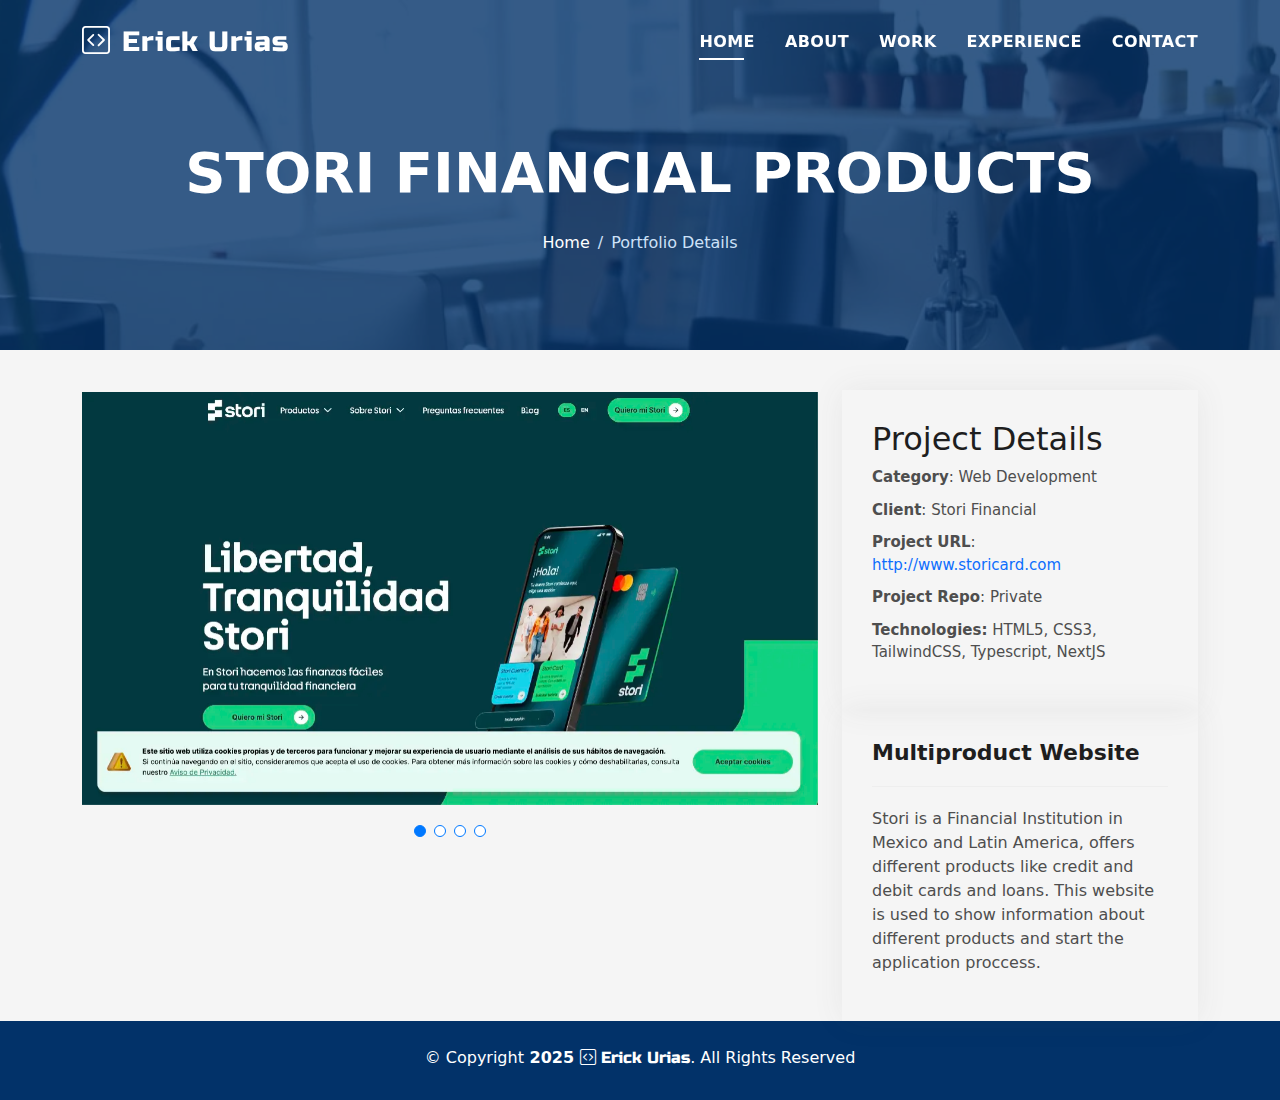
<file: portfolio-1-details.html>
<!DOCTYPE html>
<html lang="en">

<head>
  <meta charset="utf-8">
  <meta content="width=device-width, initial-scale=1.0" name="viewport">

  <title>Erick Urias - Portfolio Details</title>
  <meta content="" name="description">
  <meta content="" name="keywords">

  <!-- Favicons -->
  <link href="assets/img/favicon.svg" rel="icon">

  <!-- Vendor CSS Files -->
  <link href="assets/vendor/bootstrap/css/bootstrap.min.css" rel="stylesheet">
  <link href="assets/vendor/bootstrap-icons/bootstrap-icons.css" rel="stylesheet">
  <link href="assets/vendor/glightbox/css/glightbox.min.css" rel="stylesheet">
  <link href="assets/vendor/swiper/swiper-bundle.min.css" rel="stylesheet">

  <!-- Template Main CSS File -->
  <link href="assets/css/style.css" rel="stylesheet">
  <style>
    @import url('https://fonts.googleapis.com/css2?family=Inter:wght@100..900&family=Orbitron:wght@400..900&family=Russo+One&display=swap');

    .erick-logo {
      font-family: "Russo One", sans-serif;
      font-weight: 400;
      font-style: normal;
    }
  </style>
</head>

<body>

  <!-- ======= Header ======= -->
  <header id="header" class="fixed-top">
    <div class="container d-flex align-items-center justify-content-between">

      <h1 class="logo"><a href="/"><i class="bi bi-code-square"></i> <span class="erick-logo">Erick Urias</span></a>
      </h1>

      <nav id="navbar" class="navbar">
        <ul>
          <li><a class="nav-link scrollto active" href="/#work">Home</a></li>
          <li><a class="nav-link scrollto" href="/#about">About</a></li>
          <li><a class="nav-link scrollto " href="/#work">Work</a></li>
          <li><a class="nav-link scrollto" href="/#experience">Experience</a></li>
          <li><a class="nav-link scrollto" href="/#contact">Contact</a></li>
        </ul>
        <i class="bi bi-list mobile-nav-toggle"></i>
      </nav><!-- .navbar -->

    </div>
  </header><!-- End Header -->

  <div class="hero hero-single route bg-image" style="background-image: url(assets/img/post-3.webp)">
    <div class="overlay-mf"></div>
    <div class="hero-content display-table">
      <div class="table-cell">
        <div class="container">
          <h2 class="hero-title mb-4">Stori Financial Products</h2>
          <ol class="breadcrumb d-flex justify-content-center">
            <li class="breadcrumb-item">
              <a href="index.html#work">Home</a>
            </li>
            <li class="breadcrumb-item active">Portfolio Details</li>
          </ol>
        </div>
      </div>
    </div>
  </div>

  <main id="main">

    <!-- ======= Portfolio Details Section ======= -->
    <section id="portfolio-details" class="portfolio-details">
      <div class="container">

        <div class="row gy-4">

          <div class="col-lg-8">
            <div class="portfolio-details-slider swiper">
              <div class="swiper-wrapper align-items-center">

                <div class="swiper-slide">
                  <img src="assets/img/portfolio-1.webp" alt="">
                </div>

                <div class="swiper-slide">
                  <img src="assets/img/portfolio-1-details-2.webp" alt="">
                </div>

                <div class="swiper-slide">
                  <img src="assets/img/portfolio-1-details-3.webp" alt="">
                </div>

                <div class="swiper-slide">
                  <img src="assets/img/portfolio-1-details-4.webp" alt="">
                </div>

              </div>
              <div class="swiper-pagination"></div>
            </div>
          </div>

          <div class="col-lg-4">
            <div class="portfolio-info">
              <h2>Project Details</h2>
              <ul>
                <li><strong>Category</strong>: Web Development</li>
                <li><strong>Client</strong>: Stori Financial</li>
                <li><strong>Project URL</strong>: <a class="text-primary" href="http://www.storicard.com"
                    target="_blank">http://www.storicard.com</a></li>
                <li><strong>Project Repo</strong>: Private</li>
                <li><strong>Technologies:</strong> HTML5, CSS3, TailwindCSS, Typescript, NextJS</li>
              </ul>
            </div>
            <div class="portfolio-info">
              <h3>Multiproduct Website</h3>
              <p>
                Stori is a Financial Institution in Mexico and Latin America, offers different products like credit and
                debit cards and loans. This website is used to show information about different products and start the
                application proccess.
              </p>
            </div>
          </div>

        </div>

      </div>
    </section><!-- End Portfolio Details Section -->

  </main><!-- End #main -->

  <!-- ======= Footer ======= -->
  <footer>
    <div class="container">
      <div class="row">
        <div class="col-sm-12">
          <div class="copyright-box">
            <p class="copyright">&copy; Copyright<strong> 2025 <i class="bi bi-code-square"></i> <span
                  class="erick-logo">Erick Urias</span></strong>. All Rights Reserved</p>
          </div>
        </div>
      </div>
    </div>
  </footer><!-- End  Footer -->

  <div id="preloader"></div>
  <a href="#" class="back-to-top d-flex align-items-center justify-content-center"><i
      class="bi bi-arrow-up-short"></i></a>

  <!-- Vendor JS Files -->
  <script src="assets/vendor/purecounter/purecounter_vanilla.js"></script>
  <script src="assets/vendor/bootstrap/js/bootstrap.bundle.min.js"></script>
  <script src="assets/vendor/glightbox/js/glightbox.min.js"></script>
  <script src="assets/vendor/swiper/swiper-bundle.min.js"></script>
  <script src="assets/vendor/typed.js/typed.umd.js"></script>
  <script src="assets/vendor/php-email-form/validate.js"></script>

  <!-- Template Main JS File -->
  <script src="assets/js/main.js"></script>

</body>

</html>
</file>
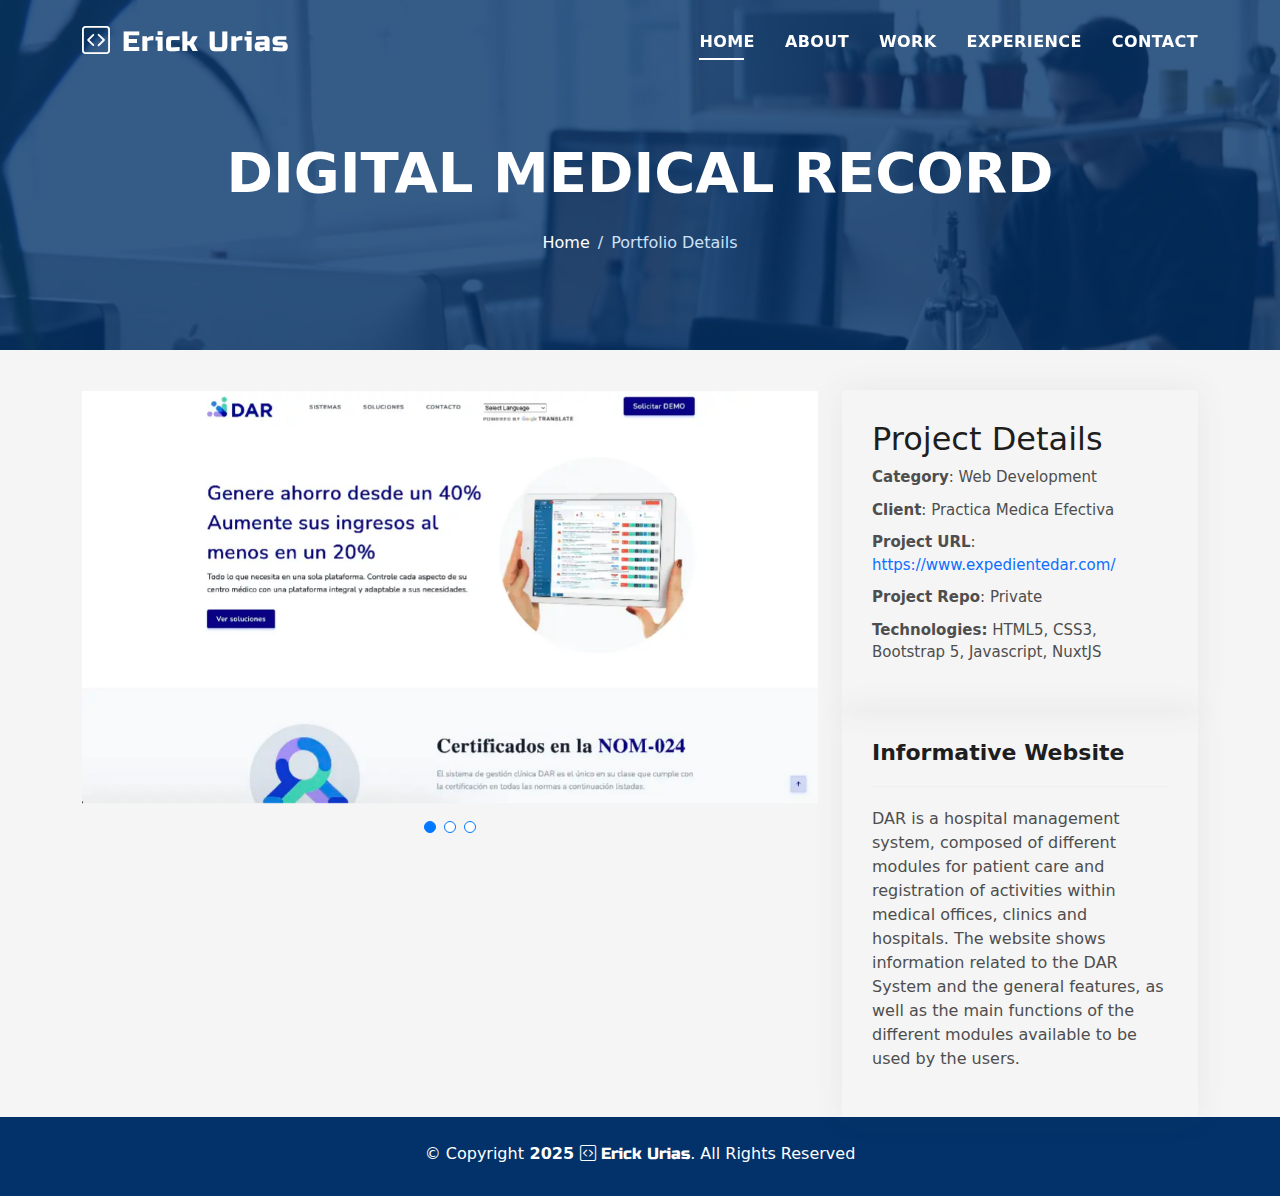
<file: portfolio-2-details.html>
<!DOCTYPE html>
<html lang="en">

<head>
  <meta charset="utf-8">
  <meta content="width=device-width, initial-scale=1.0" name="viewport">

  <title>Erick Urias - Portfolio Details</title>
  <meta content="" name="description">
  <meta content="" name="keywords">

  <!-- Favicons -->
  <link href="assets/img/favicon.svg" rel="icon">

  <!-- Vendor CSS Files -->
  <link href="assets/vendor/bootstrap/css/bootstrap.min.css" rel="stylesheet">
  <link href="assets/vendor/bootstrap-icons/bootstrap-icons.css" rel="stylesheet">
  <link href="assets/vendor/glightbox/css/glightbox.min.css" rel="stylesheet">
  <link href="assets/vendor/swiper/swiper-bundle.min.css" rel="stylesheet">

  <!-- Template Main CSS File -->
  <link href="assets/css/style.css" rel="stylesheet">
  <style>
    @import url('https://fonts.googleapis.com/css2?family=Inter:wght@100..900&family=Orbitron:wght@400..900&family=Russo+One&display=swap');

    .erick-logo {
      font-family: "Russo One", sans-serif;
      font-weight: 400;
      font-style: normal;
    }
  </style>
</head>

<body>

  <!-- ======= Header ======= -->
  <header id="header" class="fixed-top">
    <div class="container d-flex align-items-center justify-content-between">

      <h1 class="logo"><a href="/"><i class="bi bi-code-square"></i> <span class="erick-logo">Erick Urias</span></a>
      </h1>

      <nav id="navbar" class="navbar">
        <ul>
          <li><a class="nav-link scrollto active" href="/#work">Home</a></li>
          <li><a class="nav-link scrollto" href="/#about">About</a></li>
          <li><a class="nav-link scrollto " href="/#work">Work</a></li>
          <li><a class="nav-link scrollto" href="/#experience">Experience</a></li>
          <li><a class="nav-link scrollto" href="/#contact">Contact</a></li>
        </ul>
        <i class="bi bi-list mobile-nav-toggle"></i>
      </nav><!-- .navbar -->

    </div>
  </header><!-- End Header -->

  <div class="hero hero-single route bg-image" style="background-image: url(assets/img/post-3.webp)">
    <div class="overlay-mf"></div>
    <div class="hero-content display-table">
      <div class="table-cell">
        <div class="container">
          <h2 class="hero-title mb-4">Digital Medical Record</h2>
          <ol class="breadcrumb d-flex justify-content-center">
            <li class="breadcrumb-item">
              <a href="index.html#work">Home</a>
            </li>
            <li class="breadcrumb-item active">Portfolio Details</li>
          </ol>
        </div>
      </div>
    </div>
  </div>

  <main id="main">

    <!-- ======= Portfolio Details Section ======= -->
    <section id="portfolio-details" class="portfolio-details">
      <div class="container">

        <div class="row gy-4">

          <div class="col-lg-8">
            <div class="portfolio-details-slider swiper">
              <div class="swiper-wrapper align-items-center">

                <div class="swiper-slide">
                  <img src="assets/img/portfolio-2.webp" alt="">
                </div>

                <div class="swiper-slide">
                  <img src="assets/img/portfolio-2-details-2.webp" alt="">
                </div>

                <div class="swiper-slide">
                  <img src="assets/img/portfolio-2-details-3.webp" alt="">
                </div>

              </div>
              <div class="swiper-pagination"></div>
            </div>
          </div>

          <div class="col-lg-4">
            <div class="portfolio-info">
              <h2>Project Details</h2>
              <ul>
                <li><strong>Category</strong>: Web Development</li>
                <li><strong>Client</strong>: Practica Medica Efectiva</li>
                <li><strong>Project URL</strong>: <a class="text-primary" href="https://www.expedientedar.com/"
                    target="_blank">https://www.expedientedar.com/</a></li>
                <li><strong>Project Repo</strong>: Private</li>
                <li><strong>Technologies:</strong> HTML5, CSS3, Bootstrap 5, Javascript, NuxtJS</li>
              </ul>
            </div>
            <div class="portfolio-info">
              <h3>Informative Website</h3>
              <p>
                DAR is a hospital management system, composed of different modules for patient care and registration of
                activities within medical offices, clinics and hospitals. The website shows information related to the
                DAR System and the general features, as well as the main functions of the different modules available to
                be used by the users.
              </p>
            </div>
          </div>

        </div>

      </div>
    </section><!-- End Portfolio Details Section -->

  </main><!-- End #main -->

  <!-- ======= Footer ======= -->
  <footer>
    <div class="container">
      <div class="row">
        <div class="col-sm-12">
          <div class="copyright-box">
            <p class="copyright">&copy; Copyright<strong> 2025 <i class="bi bi-code-square"></i> <span
                  class="erick-logo">Erick Urias</span></strong>. All Rights Reserved</p>
          </div>
        </div>
      </div>
    </div>
  </footer><!-- End  Footer -->

  <div id="preloader"></div>
  <a href="#" class="back-to-top d-flex align-items-center justify-content-center"><i
      class="bi bi-arrow-up-short"></i></a>

  <!-- Vendor JS Files -->
  <script src="assets/vendor/purecounter/purecounter_vanilla.js"></script>
  <script src="assets/vendor/bootstrap/js/bootstrap.bundle.min.js"></script>
  <script src="assets/vendor/glightbox/js/glightbox.min.js"></script>
  <script src="assets/vendor/swiper/swiper-bundle.min.js"></script>
  <script src="assets/vendor/typed.js/typed.umd.js"></script>
  <script src="assets/vendor/php-email-form/validate.js"></script>

  <!-- Template Main JS File -->
  <script src="assets/js/main.js"></script>

</body>

</html>
</file>
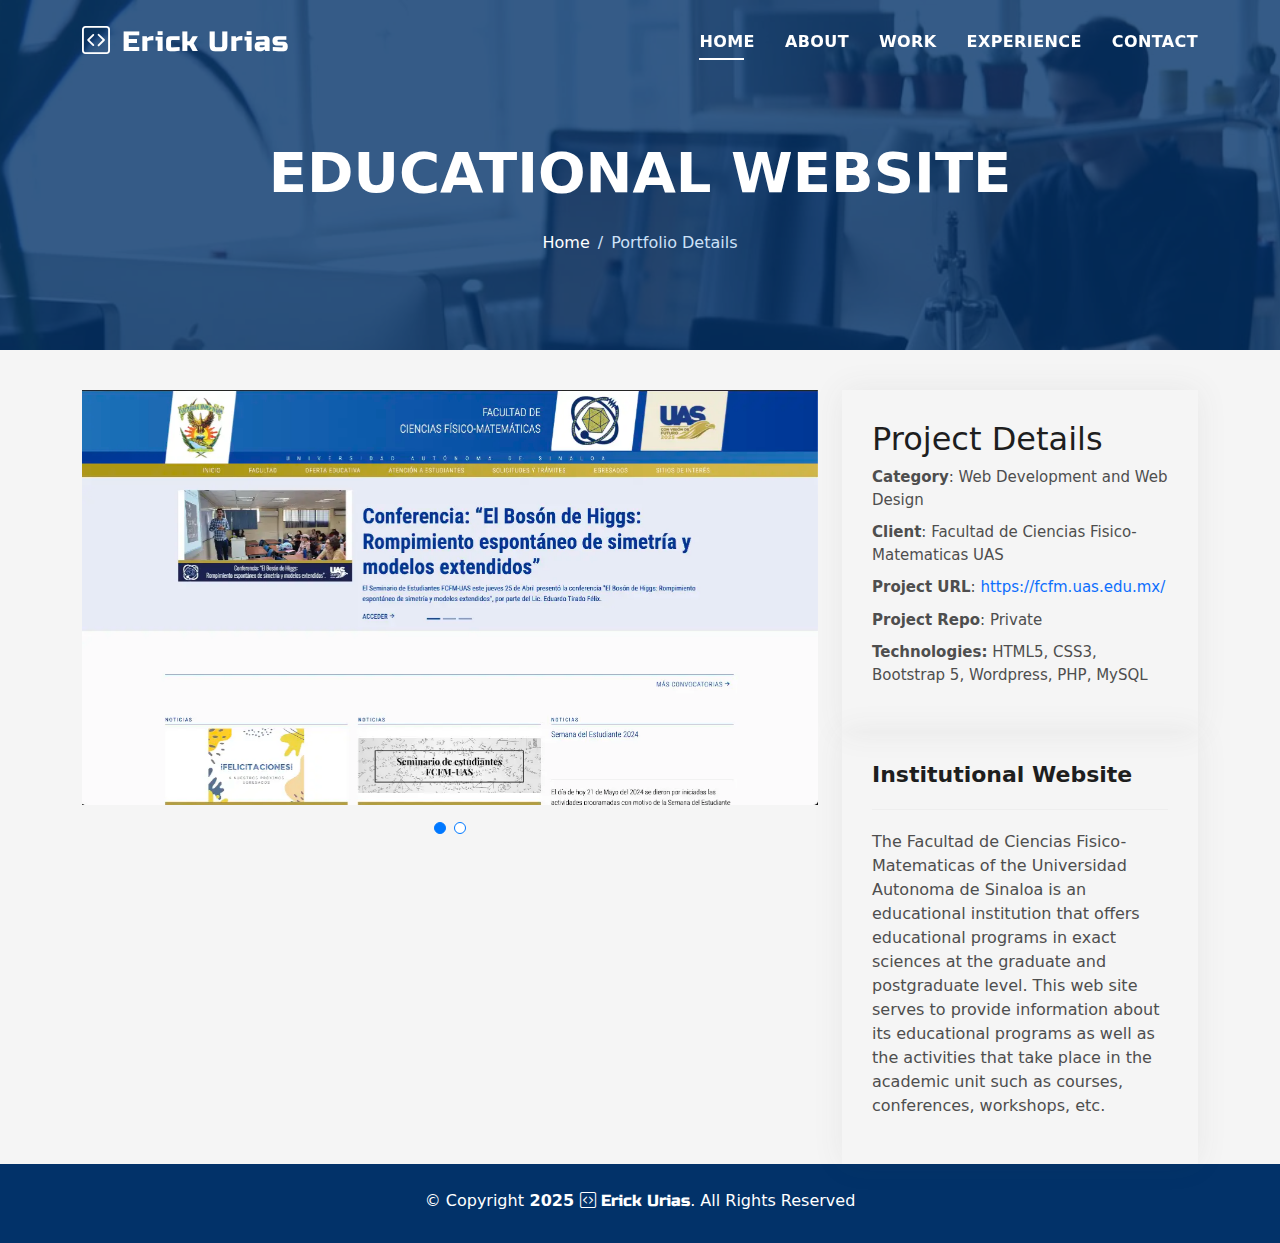
<file: portfolio-3-details.html>
<!DOCTYPE html>
<html lang="en">

<head>
  <meta charset="utf-8">
  <meta content="width=device-width, initial-scale=1.0" name="viewport">

  <title>Erick Urias - Portfolio Details</title>
  <meta content="" name="description">
  <meta content="" name="keywords">

  <!-- Favicons -->
  <link href="assets/img/favicon.svg" rel="icon">

  <!-- Vendor CSS Files -->
  <link href="assets/vendor/bootstrap/css/bootstrap.min.css" rel="stylesheet">
  <link href="assets/vendor/bootstrap-icons/bootstrap-icons.css" rel="stylesheet">
  <link href="assets/vendor/glightbox/css/glightbox.min.css" rel="stylesheet">
  <link href="assets/vendor/swiper/swiper-bundle.min.css" rel="stylesheet">

  <!-- Template Main CSS File -->
  <link href="assets/css/style.css" rel="stylesheet">
  <style>
    @import url('https://fonts.googleapis.com/css2?family=Inter:wght@100..900&family=Orbitron:wght@400..900&family=Russo+One&display=swap');

    .erick-logo {
      font-family: "Russo One", sans-serif;
      font-weight: 400;
      font-style: normal;
    }
  </style>
</head>

<body>

  <!-- ======= Header ======= -->
  <header id="header" class="fixed-top">
    <div class="container d-flex align-items-center justify-content-between">

      <h1 class="logo"><a href="/"><i class="bi bi-code-square"></i> <span class="erick-logo">Erick Urias</span></a>
      </h1>

      <nav id="navbar" class="navbar">
        <ul>
          <li><a class="nav-link scrollto active" href="/#work">Home</a></li>
          <li><a class="nav-link scrollto" href="/#about">About</a></li>
          <li><a class="nav-link scrollto " href="/#work">Work</a></li>
          <li><a class="nav-link scrollto" href="/#experience">Experience</a></li>
          <li><a class="nav-link scrollto" href="/#contact">Contact</a></li>
        </ul>
        <i class="bi bi-list mobile-nav-toggle"></i>
      </nav><!-- .navbar -->

    </div>
  </header><!-- End Header -->

  <div class="hero hero-single route bg-image" style="background-image: url(assets/img/post-3.webp)">
    <div class="overlay-mf"></div>
    <div class="hero-content display-table">
      <div class="table-cell">
        <div class="container">
          <h2 class="hero-title mb-4">Educational Website</h2>
          <ol class="breadcrumb d-flex justify-content-center">
            <li class="breadcrumb-item">
              <a href="index.html#work">Home</a>
            </li>
            <li class="breadcrumb-item active">Portfolio Details</li>
          </ol>
        </div>
      </div>
    </div>
  </div>

  <main id="main">

    <!-- ======= Portfolio Details Section ======= -->
    <section id="portfolio-details" class="portfolio-details">
      <div class="container">

        <div class="row gy-4">

          <div class="col-lg-8">
            <div class="portfolio-details-slider swiper">
              <div class="swiper-wrapper align-items-center">

                <div class="swiper-slide">
                  <img src="assets/img/portfolio-3.webp" alt="">
                </div>

                <div class="swiper-slide">
                  <img src="assets/img/portfolio-3-details-2.webp" alt="">
                </div>

              </div>
              <div class="swiper-pagination"></div>
            </div>
          </div>

          <div class="col-lg-4">
            <div class="portfolio-info">
              <h2>Project Details</h2>
              <ul>
                <li><strong>Category</strong>: Web Development and Web Design</li>
                <li><strong>Client</strong>: Facultad de Ciencias Fisico-Matematicas UAS</li>
                <li><strong>Project URL</strong>: <a class="text-primary" href="https://fcfm.uas.edu.mx/"
                    target="_blank">https://fcfm.uas.edu.mx/</a></li>
                <li><strong>Project Repo</strong>: Private</li>
                <li><strong>Technologies:</strong> HTML5, CSS3, Bootstrap 5, Wordpress, PHP, MySQL</li>
              </ul>
            </div>
            <div class="portfolio-info">
              <h3>Institutional Website</h3>
              <p>
                The Facultad de Ciencias Fisico-Matematicas of the Universidad Autonoma de Sinaloa is an educational
                institution that offers educational programs in exact sciences at the graduate and postgraduate level.
                This web site serves to provide information about its educational programs as well as the activities
                that take place in the academic unit such as courses, conferences, workshops, etc.
              </p>
            </div>
          </div>

        </div>

      </div>
    </section><!-- End Portfolio Details Section -->

  </main><!-- End #main -->

  <!-- ======= Footer ======= -->
  <footer>
    <div class="container">
      <div class="row">
        <div class="col-sm-12">
          <div class="copyright-box">
            <p class="copyright">&copy; Copyright<strong> 2025 <i class="bi bi-code-square"></i> <span
                  class="erick-logo">Erick Urias</span></strong>. All Rights Reserved</p>
          </div>
        </div>
      </div>
    </div>
  </footer><!-- End  Footer -->

  <div id="preloader"></div>
  <a href="#" class="back-to-top d-flex align-items-center justify-content-center"><i
      class="bi bi-arrow-up-short"></i></a>

  <!-- Vendor JS Files -->
  <script src="assets/vendor/purecounter/purecounter_vanilla.js"></script>
  <script src="assets/vendor/bootstrap/js/bootstrap.bundle.min.js"></script>
  <script src="assets/vendor/glightbox/js/glightbox.min.js"></script>
  <script src="assets/vendor/swiper/swiper-bundle.min.js"></script>
  <script src="assets/vendor/typed.js/typed.umd.js"></script>
  <script src="assets/vendor/php-email-form/validate.js"></script>

  <!-- Template Main JS File -->
  <script src="assets/js/main.js"></script>

</body>

</html>
</file>
<file: assets/css/style.css>
/**
* Template Name: DevFolio
* Template URL: https://bootstrapmade.com/devfolio-bootstrap-portfolio-html-template/
* Updated: Mar 17 2024 with Bootstrap v5.3.3
* Author: BootstrapMade.com
* License: https://bootstrapmade.com/license/
*/

/*--------------------------------------------------------------
# General
--------------------------------------------------------------*/
body {
  background-color: #f5f5f5;
  color: #4e4e4e;
}

h1,
h2,
h3,
h4,
h5,
h6 {
  color: #1e1e1e;
}

a {
  color: #1e1e1e;
  text-decoration: none;
  transition: all 0.5s ease-in-out;
}

a:hover {
  color: #0078ff;
  text-decoration: none;
  transition: all 0.5s ease-in-out;
}

.p-r {
  position: relative;
}

.color-a {
  text-decoration: none;
  color: #0078ff;
}

.color-d {
  color: #f5f5f5;
}

.color-text-a {
  text-decoration: none;
  color: #4e4e4e;
}

.box-shadow,
.card-blog,
.work-box,
.service-box,
.paralax-mf {
  box-shadow: 0 13px 8px -10px rgba(0, 0, 0, 0.1);
}

.box-shadow-a,
.button:hover {
  text-decoration: none;
  box-shadow: 0 0 0 4px #cde1f8;
}

.display-5 {
  font-size: 2.5rem;
  font-weight: 300;
  line-height: 1.1;
}

.display-6 {
  font-size: 2rem;
  font-weight: 300;
  line-height: 1.1;
}

.avatar {
  width: 32px;
  height: 32px;
  margin-right: 4px;
  overflow: hidden;
}

.bg-image {
  background-repeat: no-repeat;
  background-attachment: fixed;
  background-size: cover;
  background-position: center center;
}

@media (max-width: 1024px) {
  .bg-image {
    background-attachment: scroll;
  }
}

.overlay-mf {
  background-color: #023269;
}

.overlay-mf {
  position: absolute;
  top: 0;
  left: 0px;
  padding: 0;
  height: 100%;
  width: 100%;
  opacity: 0.8;
}

.paralax-mf {
  position: relative;
  padding: 8rem 0;
}

.display-table {
  width: 100%;
  height: 100%;
  display: table;
}

.table-cell {
  display: table-cell;
  vertical-align: middle;
}

/*--/ Sections /--*/
.sect-4 {
  padding: 4rem 0;
}

.sect-pt4 {
  padding-top: 4rem;
}

.sect-mt4 {
  margin-top: 4rem;
}

/*--/ Title s /--*/
.title-s {
  font-weight: 600;
  color: #1e1e1e;
  font-size: 1.1rem;
}

/*--/ Title A /--*/
.title-box {
  margin-bottom: 4rem;
}

.title-a {
  text-decoration: none;
  font-size: 3rem;
  font-weight: bold;
  text-transform: uppercase;
}

.subtitle-a {
  text-decoration: none;
  color: #4e4e4e;
}

.line-mf {
  width: 40px;
  height: 5px;
  background-color: #0078ff;
  margin: 0 auto;
}

/*--/ Title Left /--*/
.title-box-2 {
  margin-bottom: 3rem;
}

.title-left {
  font-size: 2rem;
  position: relative;
}

.title-left:before {
  content: "";
  position: absolute;
  height: 3px;
  background-color: #0078ff;
  width: 100px;
  bottom: -12px;
}

/*------/ Box /------*/
.box-pl2 {
  padding-left: 2rem;
}

.box-shadow-full {
  padding: 3rem 1.25rem;
  position: relative;
  background-color: #fff;
  margin-bottom: 3rem;
  z-index: 2;
  box-shadow: 0 1px 1px 0 rgba(0, 0, 0, 0.06), 0 2px 5px 0 rgba(0, 0, 0, 0.2);
}

@media (min-width: 768px) {
  .box-shadow-full {
    padding: 3rem;
  }
}

/*------/ Socials /------*/
.socials {
  padding: 1rem 0;
}

.socials ul li {
  display: inline-block;
}

.socials .ico-circle {
  height: 40px;
  width: 40px;
  font-size: 1.4rem;
  border-radius: 50%;
  line-height: 1.6;
  margin: 0 15px 0 0;
  box-shadow: 0 0 0 3px #0078ff;
  transition: all 500ms ease;
}

.socials .ico-circle:hover {
  background-color: #0078ff;
  color: #fff;
  box-shadow: 0 0 0 3px #cde1f8;
  transition: all 500ms ease;
}

/*------/ Ul resect /------*/
.ul-resect,
.widget-tags ul,
.widget-sidebar .list-sidebar,
.box-comments .list-comments,
.blog-wrapper .post-meta ul,
.list-ico,
.socials ul {
  list-style: none;
  padding-left: 0;
  margin-bottom: 0;
}

.list-ico {
  line-height: 2;
}

.list-ico span {
  color: #0078ff;
  margin-right: 10px;
}

/*------/ Ico Circle /------*/
.ico-circle {
  height: 100px;
  width: 100px;
  font-size: 2rem;
  border-radius: 50%;
  line-height: 1.55;
  margin: 0 auto;
  text-align: center;
  box-shadow: 0 0 0 10px #0078ff;
  display: block;
}

/*------/ Owl Carousel /------*/
.owl-theme .owl-dots {
  text-align: center;
  margin-top: 18px;
}

.owl-theme .owl-dots .owl-dot {
  display: inline-block;
}

.owl-theme .owl-dots .owl-dot span {
  width: 18px;
  height: 7px;
  margin: 5px 5px;
  background: #cde1f8;
  border: 0px solid #cde1f8;
  display: block;
  transition: all 0.6s ease-in-out;
  cursor: pointer;
}

.owl-theme .owl-dots .owl-dot:hover span {
  background-color: #cde1f8;
}

.owl-theme .owl-dots .owl-dot.active span {
  background-color: #1B1B1B;
  width: 25px;
}

/*--/ Scrolltop s /--*/
.scrolltop-mf {
  position: relative;
  display: none;
}

.scrolltop-mf span {
  z-index: 999;
  position: fixed;
  width: 42px;
  height: 42px;
  background-color: #0078ff;
  opacity: 0.7;
  font-size: 1.6rem;
  line-height: 1.5;
  text-align: center;
  color: #fff;
  top: auto;
  left: auto;
  right: 30px;
  bottom: 50px;
  cursor: pointer;
  border-radius: 50%;
}

/*--------------------------------------------------------------
# Back to top button
--------------------------------------------------------------*/
.back-to-top {
  position: fixed;
  visibility: hidden;
  opacity: 0;
  right: 15px;
  bottom: 15px;
  z-index: 996;
  background: #0078ff;
  width: 40px;
  height: 40px;
  border-radius: 50px;
  transition: all 0.4s;
}

.back-to-top i {
  font-size: 28px;
  color: #fff;
  line-height: 0;
}

.back-to-top:hover {
  background: #298eff;
  color: #fff;
}

.back-to-top.active {
  visibility: visible;
  opacity: 1;
}

/*------/ Prelaoder /------*/
#preloader {
  position: fixed;
  top: 0;
  left: 0;
  right: 0;
  bottom: 0;
  z-index: 9999;
  overflow: hidden;
  background: #fff;
}

#preloader:before {
  content: "";
  position: fixed;
  top: calc(50% - 30px);
  left: calc(50% - 30px);
  border: 6px solid #f2f2f2;
  border-top: 6px solid #0078ff;
  border-radius: 50%;
  width: 60px;
  height: 60px;
  animation: animate-preloader 1s linear infinite;
}

@keyframes animate-preloader {
  0% {
    transform: rotate(0deg);
  }

  100% {
    transform: rotate(360deg);
  }
}

/*------/ Button /------*/
.button {
  display: inline-block;
  padding: 0.3rem 0.6rem;
  text-align: center;
  vertical-align: middle;
  -webkit-user-select: none;
  -moz-user-select: none;
  user-select: none;
  font-size: 1rem;
  border-radius: 0.3rem;
  border: 1px solid transparent;
  transition: all 500ms ease;
  cursor: pointer;
}

.button:focus {
  outline: 0;
}

.button:hover {
  background-color: #0062d3;
  color: #fff;
  transition: all 500ms ease;
}

.button-a {
  text-decoration: none;
  background-color: #0078ff;
  color: #fff;
  border-color: #cde1f8;
}

.button-big {
  padding: 0.9rem 2.3rem;
  font-size: 1.2rem;
}

.button-rouded {
  border-radius: 5rem;
}

.btn-lg {
  padding: 0.5rem 1rem;
  font-size: 1.25rem;
  line-height: 1.5;
  border-radius: 0.3rem;
}

/*--------------------------------------------------------------
# Header
--------------------------------------------------------------*/
#header {
  transition: all 0.5s;
  z-index: 997;
  padding: 20px 0;
}

#header .logo {
  font-size: 28px;
  margin: 0;
  padding: 0;
  font-weight: 600;
  letter-spacing: 1px;
}

#header .logo a {
  color: #fff;
}

#header .logo img {
  max-height: 40px;
}

#header.header-scrolled {
  background: rgba(2, 50, 105, 0.95);
  padding: 12px 0;
}

/*--------------------------------------------------------------
# Navigation Menu
--------------------------------------------------------------*/
/**
* Desktop Navigation 
*/
.navbar {
  padding: 0;
}

.navbar ul {
  margin: 0;
  padding: 0;
  display: flex;
  list-style: none;
  align-items: center;
}

.navbar li {
  position: relative;
}

.navbar>ul>li {
  white-space: nowrap;
  padding: 10px 0 10px 30px;
}

.navbar a,
.navbar a:focus {
  display: flex;
  align-items: center;
  justify-content: space-between;
  color: #fff;
  font-size: 16px;
  font-weight: 600;
  padding: 0;
  white-space: nowrap;
  transition: 0.3s;
  letter-spacing: 0.4px;
  position: relative;
  text-transform: uppercase;
}

.navbar a i,
.navbar a:focus i {
  font-size: 12px;
  line-height: 0;
  margin-left: 5px;
}

.navbar>ul>li>a:before {
  content: "";
  position: absolute;
  width: 100%;
  height: 2px;
  bottom: -6px;
  left: 0;
  width: 0;
  background-color: #fff;
  visibility: hidden;
  transition: all 0.3s ease-in-out 0s;
}

.navbar a:hover:before,
.navbar li:hover>a:before,
.navbar .active:before {
  visibility: visible;
  width: 80%;
}

.navbar a:hover,
.navbar .active,
.navbar .active:focus,
.navbar li:hover>a {
  color: #fff;
}

.navbar .dropdown ul {
  display: block;
  position: absolute;
  left: 30px;
  top: calc(100% + 30px);
  margin: 0;
  padding: 10px 0;
  z-index: 99;
  opacity: 0;
  visibility: hidden;
  background: #fff;
  box-shadow: 0px 0px 30px rgba(127, 137, 161, 0.25);
  transition: 0.3s;
}

.navbar .dropdown ul li {
  min-width: 200px;
}

.navbar .dropdown ul a {
  padding: 10px 20px;
  font-size: 14px;
  text-transform: none;
  color: #4e4e4e;
}

.navbar .dropdown ul a i {
  font-size: 12px;
}

.navbar .dropdown ul a:hover,
.navbar .dropdown ul .active:hover,
.navbar .dropdown ul li:hover>a {
  color: #0078ff;
}

.navbar .dropdown:hover>ul {
  opacity: 1;
  top: 100%;
  visibility: visible;
}

.navbar .dropdown .dropdown ul {
  top: 0;
  left: calc(100% - 30px);
  visibility: hidden;
}

.navbar .dropdown .dropdown:hover>ul {
  opacity: 1;
  top: 0;
  left: 100%;
  visibility: visible;
}

@media (max-width: 1366px) {
  .navbar .dropdown .dropdown ul {
    left: -90%;
  }

  .navbar .dropdown .dropdown:hover>ul {
    left: -100%;
  }
}

/**
* Mobile Navigation 
*/
.mobile-nav-toggle {
  color: #fff;
  font-size: 28px;
  cursor: pointer;
  display: none;
  line-height: 0;
  transition: 0.5s;
}

@media (max-width: 991px) {
  .mobile-nav-toggle {
    display: block;
  }

  .navbar ul {
    display: none;
  }
}

.navbar-mobile {
  position: fixed;
  overflow: hidden;
  top: 0;
  right: 0;
  left: 0;
  bottom: 0;
  background: rgba(78, 78, 78, 0.9);
  transition: 0.3s;
  z-index: 999;
}

.navbar-mobile .mobile-nav-toggle {
  position: absolute;
  top: 15px;
  right: 15px;
}

.navbar-mobile ul {
  display: block;
  position: absolute;
  top: 55px;
  right: 15px;
  bottom: 15px;
  left: 15px;
  padding: 10px 0;
  background-color: #fff;
  overflow-y: auto;
  transition: 0.3s;
}

.navbar-mobile>ul>li {
  padding: 0;
}

.navbar-mobile a:hover:before,
.navbar-mobile li:hover>a:before,
.navbar-mobile .active:before {
  visibility: hidden;
}

.navbar-mobile a,
.navbar-mobile a:focus {
  padding: 10px 20px;
  font-size: 15px;
  color: #4e4e4e;
}

.navbar-mobile a:hover,
.navbar-mobile .active,
.navbar-mobile li:hover>a {
  color: #0078ff;
}

.navbar-mobile .getstarted,
.navbar-mobile .getstarted:focus {
  margin: 15px;
}

.navbar-mobile .dropdown ul {
  position: static;
  display: none;
  margin: 10px 20px;
  padding: 10px 0;
  z-index: 99;
  opacity: 1;
  visibility: visible;
  background: #fff;
  box-shadow: 0px 0px 30px rgba(127, 137, 161, 0.25);
}

.navbar-mobile .dropdown ul li {
  min-width: 200px;
}

.navbar-mobile .dropdown ul a {
  padding: 10px 20px;
}

.navbar-mobile .dropdown ul a i {
  font-size: 12px;
}

.navbar-mobile .dropdown ul a:hover,
.navbar-mobile .dropdown ul .active:hover,
.navbar-mobile .dropdown ul li:hover>a {
  color: #0078ff;
}

.navbar-mobile .dropdown>.dropdown-active {
  display: block;
}

/*--------------------------------------------------------------
# Hero Section
--------------------------------------------------------------*/
.hero {
  height: 100vh;
  position: relative;
  color: #fff;
}

.hero .hero-content {
  text-align: center;
  position: absolute;
}

.hero .overlay-itro {
  background-color: rgba(0, 0, 0, 0.6);
  position: absolute;
  top: 0;
  left: 0px;
  padding: 0;
  height: 100%;
  width: 100%;
  opacity: 0.9;
}

.hero .hero-title {
  color: #fff;
  font-weight: 600;
  font-size: 3rem;
}

@media (min-width: 768px) {
  .hero .hero-title {
    font-size: 4.5rem;
  }
}

.hero .hero-subtitle {
  font-size: 1.5rem;
  font-weight: 600;
}

@media (min-width: 768px) {
  .hero .hero-subtitle {
    font-size: 2.5rem;
  }
}

.hero .text-slider-items {
  display: none;
}

.hero-single {
  height: 350px;
}

.hero-single .hero-content {
  margin-top: 30px;
}

.hero-single .hero-title {
  text-transform: uppercase;
  font-size: 3rem;
}

@media (min-width: 768px) {
  .hero-single .hero-title {
    font-size: 3.5rem;
  }
}

.hero-single .breadcrumb {
  background-color: transparent;
  color: #0078ff;
}

.hero-single .breadcrumb .breadcrumb-item:before {
  color: #cde1f8;
}

.hero-single .breadcrumb .breadcrumb-item.active {
  color: #cde1f8;
}

.hero-single .breadcrumb a {
  color: #fff;
}

/*--------------------------------------------------------------
# About
--------------------------------------------------------------*/
.about-mf .box-shadow-full {
  padding-top: 4rem;
  padding-bottom: 4rem;
}

.about-mf .about-img {
  margin-bottom: 2rem;
}

.about-mf .about-img img {
  margin-left: 10px;
}

@media (min-width: 767px) {
  .about-mf .box-pl2 {
    margin-top: 3rem;
    padding-left: 0rem;
  }
}

.skill-mf span {
  color: #4e4e4e;
}

.skill-mf .progress {
  background-color: #cde1f8;
  margin: 0.5rem 0 1.2rem 0;
  border-radius: 0;
  height: 0.7rem;
}

.skill-mf .progress .progress-bar {
  height: 0.7rem;
  background-color: #0078ff;
}

/*--------------------------------------------------------------
# Services
--------------------------------------------------------------*/
.service-box {
  background-color: #fff;
  padding: 2.5rem 1.3rem;
  border-radius: 1rem;
  margin-bottom: 3rem;
  text-align: center;
}

.service-box:hover .ico-circle {
  transition: all 500ms ease;
  color: #fff;
  background-color: #0078ff;
  box-shadow: 0 0 0 10px #cde1f8;
}

.service-box .service-ico {
  margin-bottom: 1rem;
  color: #1e1e1e;
}

.service-box .ico-circle {
  transition: all 500ms ease;
  display: inline-flex;
  align-items: center;
  justify-content: center;
}

.service-box .ico-circle i {
  line-height: 0;
  font-size: 40px;
}

.service-box .s-title {
  font-size: 1.4rem;
  text-transform: uppercase;
  text-align: center;
  padding: 0.4rem 0;
}

.service-box .s-description {
  color: #4e4e4e;
}

/*--------------------------------------------------------------
# Counter
--------------------------------------------------------------*/
.counter-box {
  color: #fff;
  text-align: center;
}

@media (min-width: 577px) {
  .counter-box {
    margin-bottom: 1.8rem;
  }
}

.counter-ico {
  margin-bottom: 1rem;
}

.counter-ico .ico-circle {
  height: 60px;
  width: 60px;
  line-height: 1.5;
  box-shadow: 0 0 0 10px #cde1f8;
}

.counter-num .counter {
  font-size: 2rem;
  margin-bottom: 0;
}

/*--------------------------------------------------------------
# Portfolio
--------------------------------------------------------------*/
.work-box {
  margin-bottom: 3rem;
  -webkit-backface-visibility: hidden;
  backface-visibility: hidden;
  background-color: #fff;
}

.work-box:hover img {
  transform: scale(1.3);
}

.work-img {
  display: block;
  overflow: hidden;
}

.work-img img {
  transition: all 1s;
}

.work-content {
  padding: 2rem 3% 1rem 4%;
}

.work-content .w-more {
  color: #4e4e4e;
  font-size: 0.8rem;
}

.work-content .w-more .w-ctegory {
  color: #0078ff;
}

.work-content .w-like {
  font-size: 2.5rem;
  color: #0078ff;
  float: right;
}

.work-content .w-like a {
  color: #0078ff;
}

.work-content .w-like .num-like {
  font-size: 0.7rem;
}

.w-title {
  font-size: 1.2rem;
}

/*--------------------------------------------------------------
# Portfolio Details
--------------------------------------------------------------*/
.portfolio-details {
  padding-top: 40px;
}

.portfolio-details .portfolio-details-slider img {
  width: 100%;
}

.portfolio-details .portfolio-details-slider .swiper-pagination {
  margin-top: 20px;
  position: relative;
}

.portfolio-details .portfolio-details-slider .swiper-pagination .swiper-pagination-bullet {
  width: 12px;
  height: 12px;
  background-color: #fff;
  opacity: 1;
  border: 1px solid #0078ff;
}

.portfolio-details .portfolio-details-slider .swiper-pagination .swiper-pagination-bullet-active {
  background-color: #0078ff;
}

.portfolio-details .portfolio-info {
  padding: 30px;
  box-shadow: 0px 0 30px rgba(78, 78, 78, 0.08);
}

.portfolio-details .portfolio-info h3 {
  font-size: 22px;
  font-weight: 700;
  margin-bottom: 20px;
  padding-bottom: 20px;
  border-bottom: 1px solid #eee;
}

.portfolio-details .portfolio-info ul {
  list-style: none;
  padding: 0;
  font-size: 15px;
}

.portfolio-details .portfolio-info ul li+li {
  margin-top: 10px;
}

.portfolio-details .portfolio-description {
  padding-top: 30px;
}

.portfolio-details .portfolio-description h2 {
  font-size: 26px;
  font-weight: 700;
  margin-bottom: 20px;
}

.portfolio-details .portfolio-description p {
  padding: 0;
}

/*--------------------------------------------------------------
# Testimonials
--------------------------------------------------------------*/
.testimonial-box {
  color: #fff;
  text-align: center;
}

.testimonial-box .author-test {
  margin-top: 1rem;
}

.testimonial-box .author-test img {
  margin: 0 auto;
}

.testimonial-box .author {
  color: #fff;
  text-transform: uppercase;
  font-weight: 600;
  margin: 1rem 0;
  display: block;
  font-size: 1.4rem;
}

.testimonial-box .comit {
  font-size: 2rem;
  color: #0078ff;
  background-color: #fff;
  width: 52px;
  height: 52px;
  display: block;
  margin: 0 auto;
  border-radius: 50%;
  line-height: 1.6;
}

@media (min-width: 768px) {
  .testimonial-box .description {
    padding: 0 5rem;
  }
}

@media (min-width: 992px) {
  .testimonial-box .description {
    padding: 0 8rem;
  }
}

@media (min-width: 1200px) {
  .testimonial-box .description {
    padding: 0 13rem;
  }
}

.swiper-pagination {
  margin-top: 20px;
  position: relative;
}

.swiper-pagination .swiper-pagination-bullet {
  width: 12px;
  height: 12px;
  background-color: rgba(255, 255, 255, 0.4);
  opacity: 1;
}

.swiper-pagination .swiper-pagination-bullet-active {
  background-color: #fff;
}

/*--------------------------------------------------------------
# Contact
--------------------------------------------------------------*/
.footer-paralax {
  padding: 4rem 0 0 0;
}

.contact-mf {
  margin-top: 4rem;
}

@media (min-width: 767px) {
  .contact-mf .box-pl2 {
    margin-top: 3rem;
    padding-left: 0rem;
  }
}

.php-email-form .error-message {
  display: none;
  color: #fff;
  background: #ed3c0d;
  text-align: center;
  padding: 15px;
  font-weight: 600;
}

.php-email-form .sent-message {
  display: none;
  color: #fff;
  background: #18d26e;
  text-align: center;
  padding: 15px;
  font-weight: 600;
}

.php-email-form .loading {
  display: none;
  background: #fff;
  text-align: center;
  padding: 15px;
}

.php-email-form .loading:before {
  content: "";
  display: inline-block;
  border-radius: 50%;
  width: 24px;
  height: 24px;
  margin: 0 10px -6px 0;
  border: 3px solid #18d26e;
  border-top-color: #eee;
  animation: animate-loading 1s linear infinite;
}

.php-email-form input,
.php-email-form textarea {
  border-radius: 0;
  box-shadow: none;
  font-size: 14px;
}

.php-email-form input:focus,
.php-email-form textarea:focus {
  border-color: #0078ff;
}

.php-email-form input {
  padding: 10px 15px;
}

.php-email-form textarea {
  padding: 12px 15px;
  margin-bottom: 0;
}

.php-email-form button[type=submit] {
  background: #0078ff;
  border: 0;
  padding: 10px 24px;
  color: #fff;
  transition: 0.4s;
}

.php-email-form button[type=submit]:hover {
  background: #3393ff;
}

@keyframes animate-loading {
  0% {
    transform: rotate(0deg);
  }

  100% {
    transform: rotate(360deg);
  }
}

/*--------------------------------------------------------------
# Blog
--------------------------------------------------------------*/
@media (min-width: 767px) {
  .card-blog {
    margin-bottom: 3rem;
  }
}

.card-blog .card-body {
  position: relative;
}

.card-blog .card-category-box {
  position: absolute;
  text-align: center;
  top: -16px;
  left: 15px;
  right: 15px;
  line-height: 25px;
  overflow: hidden;
}

.card-blog .card-category {
  display: inline-block;
  color: #fff;
  padding: 0 15px 5px;
  overflow: hidden;
  background-color: #0078ff;
  border-radius: 4px;
}

.card-blog .card-category .category {
  color: #fff;
  display: inline-block;
  text-transform: uppercase;
  font-size: 0.7rem;
  letter-spacing: 0.1px;
  margin-bottom: 0;
}

.card-blog .card-title {
  font-size: 1.3rem;
  margin-top: 0.6rem;
}

.card-blog .card-description {
  color: #4e4e4e;
}

.card-blog .post-author {
  display: inline-block;
}

.card-blog .post-date {
  color: #4e4e4e;
  display: inline-block;
  float: right;
}

/*--------------------------------------------------------------
# Blog Single
--------------------------------------------------------------*/
.post-box,
.form-comments,
.box-comments,
.widget-sidebar {
  padding: 2rem;
  background-color: #fff;
  margin-bottom: 3rem;
}

@media (min-width: 768px) {

  .post-box,
  .form-comments,
  .box-comments,
  .widget-sidebar {
    padding: 3rem;
  }
}

.blog-wrapper .article-title {
  font-size: 1.5rem;
}

@media (min-width: 768px) {
  .blog-wrapper .article-title {
    font-size: 1.9rem;
  }
}

.blog-wrapper .post-meta {
  margin: 1rem 0;
}

.blog-wrapper .post-meta ul {
  border-left: 4px solid #0078ff;
  margin-top: 1rem;
}

.blog-wrapper .post-meta ul li {
  display: inline-block;
  margin-left: 15px;
}

.blog-wrapper .post-meta ul a {
  color: #0078ff;
}

.blog-wrapper .post-meta ul span {
  color: #1e1e1e;
}

.blog-wrapper .blockquote {
  border-left: 4px solid #0078ff;
  padding: 18px;
  font-style: italic;
}

/*------/ Comments /------*/
.box-comments .list-comments li {
  padding-bottom: 40px;
}

.box-comments .list-comments .comment-avatar {
  display: table-cell;
  vertical-align: top;
}

.box-comments .list-comments .comment-avatar img {
  width: 80px;
  height: 80px;
}

.box-comments .list-comments .comment-author {
  font-size: 1.3rem;
}

@media (min-width: 768px) {
  .box-comments .list-comments .comment-author {
    font-size: 1.5rem;
  }
}

.box-comments .list-comments .comment-details {
  display: table-cell;
  vertical-align: top;
  padding-left: 25px;
}

.box-comments .list-comments a {
  color: #0078ff;
}

.box-comments .list-comments span {
  color: #1e1e1e;
  font-style: italic;
}

.box-comments .comment-children {
  margin-left: 40px;
}

/*------/ Sidebar /------*/
.widget-sidebar .sidebar-title {
  font-size: 1.6rem;
  font-weight: 600;
  border-left: 5px solid #0078ff;
  padding-left: 15px;
  text-transform: uppercase;
  margin-bottom: 1.5rem;
}

.widget-sidebar .list-sidebar li {
  position: relative;
  padding: 6px 0 6px 24px;
}

.widget-sidebar .list-sidebar li:before {
  position: absolute;
  content: "";
  width: 10px;
  height: 1px;
  left: 0;
  background-color: #0078ff;
  top: 20px;
}

.sidebar-search input {
  background-color: #fff;
  border-radius: 0;
  transition: all 0.5s ease-in-out;
}

.sidebar-search .btn-search {
  background-color: #0078ff;
  border-color: #0078ff;
  border-radius: 0;
  padding-left: 20px;
  padding-right: 20px;
}

.widget-tags ul li {
  display: inline-block;
  background-color: #0078ff;
  padding: 0.2rem 0.6rem;
  margin-bottom: 0.5rem;
  border-radius: 15px;
}

.widget-tags ul li a {
  color: #fff;
}

/*--------------------------------------------------------------
# Footer
--------------------------------------------------------------*/
footer {
  text-align: center;
  color: #fff;
  padding: 25px 0;
  background: #023269;
}

footer .copyright {
  margin-bottom: 0.3rem;
}

footer .credits {
  margin-bottom: 0;
}

footer .credits a {
  color: #fff;
}
</file>
